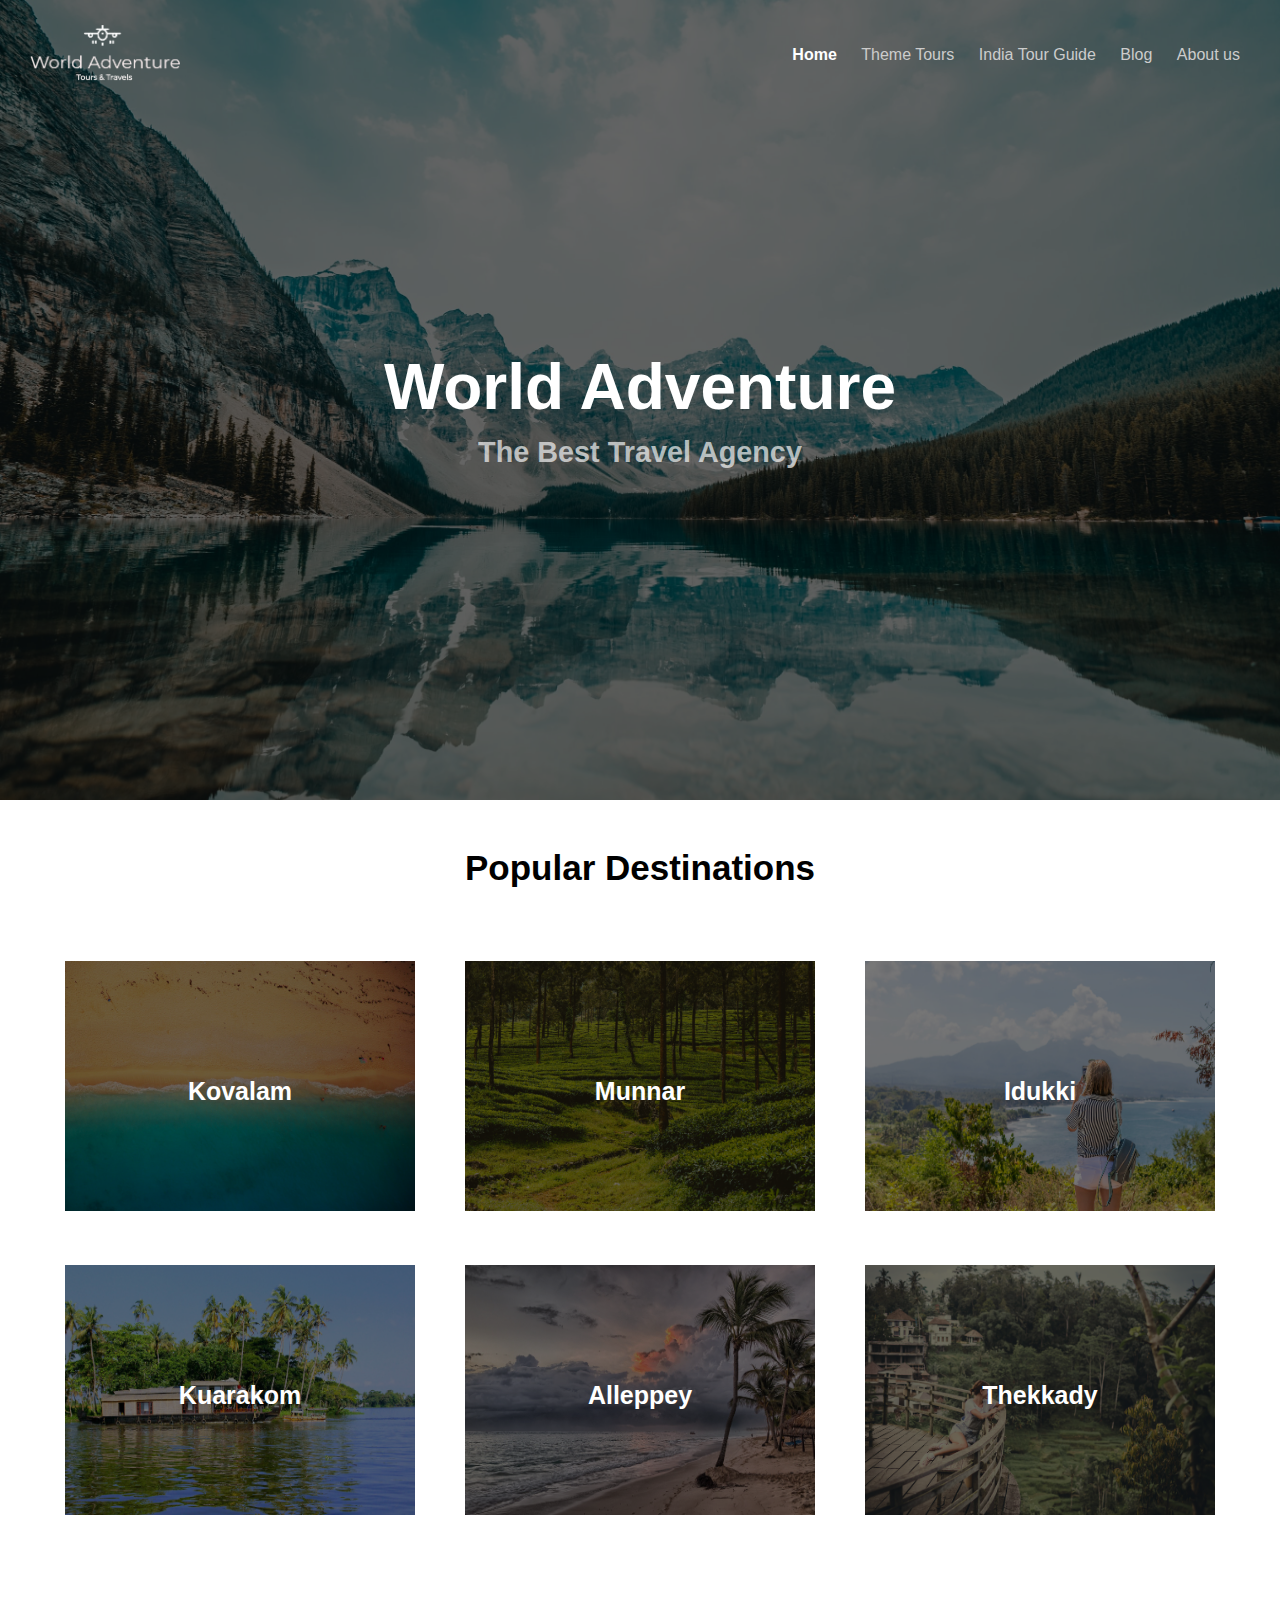
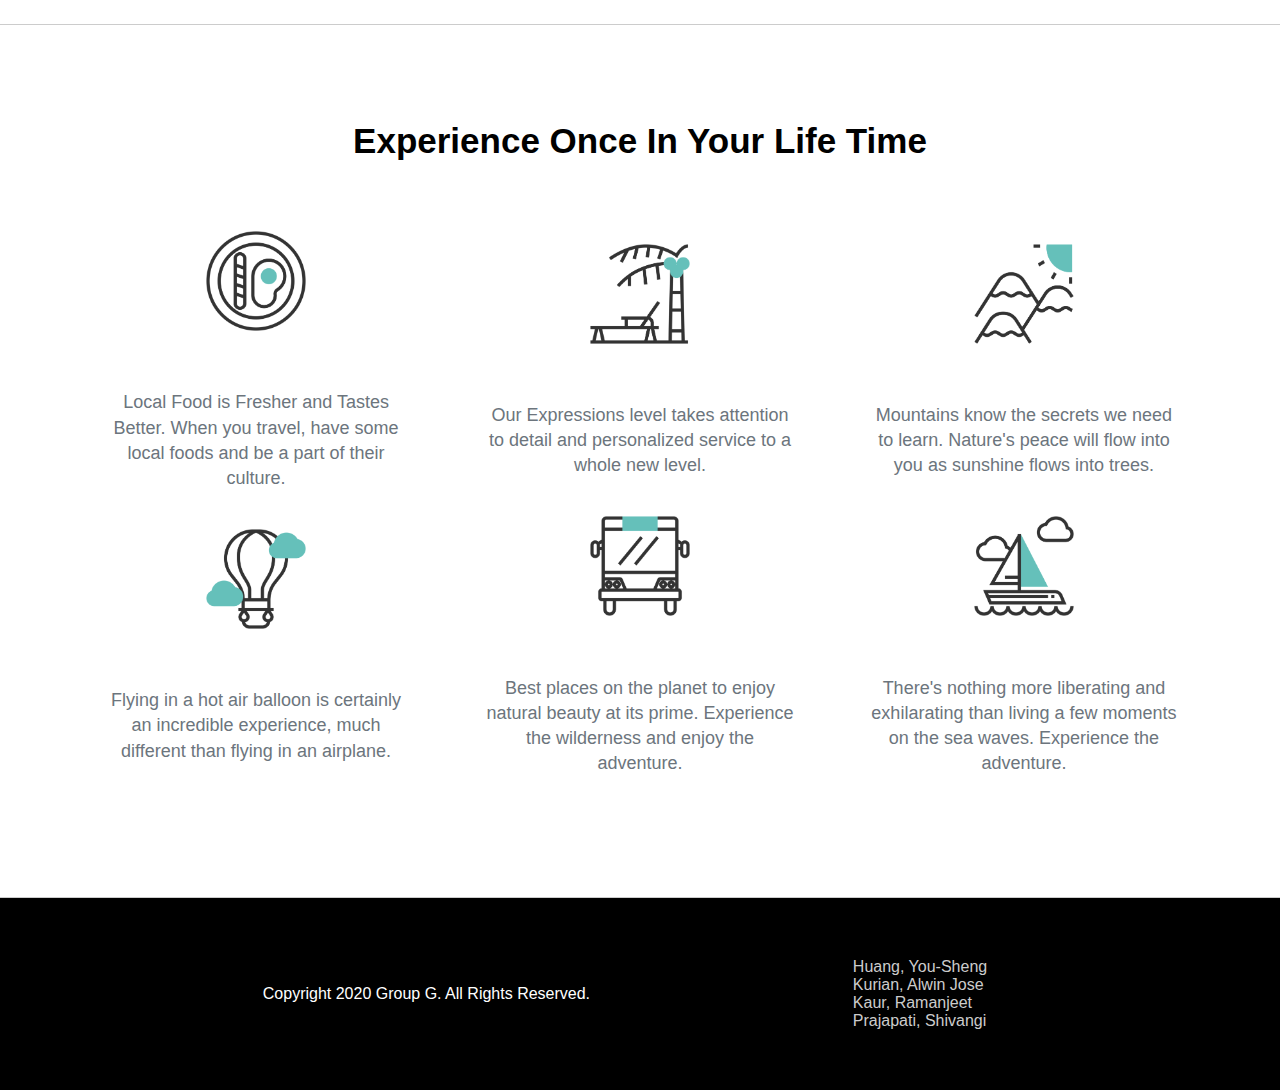
<file: index.html>
<!DOCTYPE html>
<html>

<head>
	<meta charset="utf-8">
	<title>World Adventure</title>
	<meta name="viewport" content="width=device-width, initial-scale=1">
	<link rel="stylesheet" href="css/style.css">
	<link rel="stylesheet" href="css/package.css">
</head>

<body>
	<div class="hero index-hero">
		<div class="hero-bg"></div>
		<header class="index-header">
			<h1 id="logo"><a href="index.html"><img src="images/World Adventure.png"></a></h1>
			<nav>
				<ul>
					<li class="active">
						<a href="index.html">Home</a>
					</li>
					<li>
						<a href="#">Theme Tours</a>
						<ul class="dropdown">
							<li><a href="GroupTours.html">Group Tours</a></li>
							<li><a href="Luxury_and_Honeymoon.html">Luxury / Honeymoon Tours</a></li>
						</ul>
					</li>
					<li>
						<a href="package.html">India Tour Guide</a>
					</li>
					<li>
						<a href="blog.html">Blog</a>
					</li>
					<li>
						<a href="Aboutus.html">About us</a>
					</li>
				</ul>
			</nav>
		</header>
		<div class="hero-fg">
			<div>
				<h1>World Adventure</h1>
				<h2>The Best Travel Agency</h2>
			</div>
		</div>
	</div>

	<main>
		<div class="img-gallery">
			<h2>Popular Destinations</h2>
			<div class="flex-container">
				<div class="gallery-item">
					<img src="images/kovalam.jpg" alt="Kovalam">
					<div class="place-img-container">
						<a href="https://en.wikipedia.org/wiki/Kovalam" target="blank">
							<div class="place-name-container">
								<h3>Kovalam</h3>
							</div>
						</a>
					</div>
				</div>
				<div class="gallery-item">
					<img src="images/munnar-1.jpg" alt="Munnar">
					<div class="place-img-container">
						<a href="https://en.wikipedia.org/wiki/Munnar" target="blank">
							<div class="place-name-container">
								<h3>Munnar</h3>
							</div>
						</a>
					</div>
				</div>
				<div class="gallery-item">
					<img src="images/idukki.jpg" alt="Idukki">
					<div class="place-img-container">
						<a href="https://en.wikipedia.org/wiki/Idukki" target="blank">
							<div class="place-name-container">
								<h3>Idukki</h3>
							</div>
						</a>
					</div>
				</div>
				<div class="gallery-item">
					<img src="images/kumarakom.jpg" alt="Kumarakom">
					<div class="place-img-container">
						<a href="https://en.wikipedia.org/wiki/Kumarakom" target="blank">
							<div class="place-name-container">
								<h3>Kuarakom</h3>
							</div>
						</a>
					</div>
				</div>
				<div class="gallery-item">
					<img src="images/alleppey-1.jpg" alt="Alleppy">
					<div class="place-img-container">
						<a href="https://en.wikipedia.org/wiki/Alleppy" target="blank">
							<div class="place-name-container">
								<h3>Alleppey</h3>
							</div>
						</a>
					</div>
				</div>
				<div class="gallery-item">
					<img src="images/thekkady.jpg" alt="Thekkady">
					<div class="place-img-container">
						<a href="https://en.wikipedia.org/wiki/Thekkady" target="blank">
							<div class="place-name-container">
								<h3>Thekkady</h3>
							</div>
						</a>
					</div>
				</div>
			</div>
		</div>

		<div class="icon-container">
			<h2>Experience Once In Your Life Time</h2>
			<div id="icon-wrapper" class="flex-container">
				<div class="icon-img">
					<img src="images/001-breakfast.png" width="100px" height="100px" alt="breakfast icon">
					<h3>Good Foods</h3>
					<p>Local Food is Fresher and Tastes Better. When you travel, have some local foods and be a part of their
						culture.</p>
				</div>
				<div class="icon-img">
					<img src="images/004-beach.png" width="100px" height="100px" alt="Beach Resort icon">
					<h3>Beach Resort</h3>
					<p>Our Expressions level takes attention to detail and personalized service to a whole new level.</p>
				</div>
				<div class="icon-img">
					<img src="images/005-mountains.png" width="100px" height="100px" alt="Mountains icon">
					<h3>Mountain Climbing</h3>
					<p>Mountains know the secrets we need to learn. Nature's peace will flow into you as sunshine flows into
						trees.</p>
				</div>
				<div class="icon-img">
					<img src="images/006-hot-air-balloon.png" width="100px" height="100px" alt="Hot Air Balloon icon">
					<h3>Hot Air Balloon</h3>
					<p>Flying in a hot air balloon is certainly an incredible experience, much different than flying in an
						airplane.</p>
				</div>
				<div class="icon-img">
					<img src="images/007-bus.png" width="100px" height="100px" alt="Bus icon">
					<h3>Bus Travel Through Forest</h3>
					<p>Best places on the planet to enjoy natural beauty at its prime. Experience the wilderness and enjoy the
						adventure.</p>
				</div>
				<div class="icon-img">
					<img src="images/008-sailboat.png" width="100px" height="100px" alt="Sail Boat icon">
					<h3>Sail Boat</h3>
					<p>There's nothing more liberating and exhilarating than living a few moments on the sea waves. Experience the
						adventure. </p>
				</div>
			</div>
		</div>
	</main>

	<footer>
		<div class="container">
			<div class="footer-container">
				<div class="copyright">
					Copyright 2020 Group G. All Rights Reserved.
				</div>
				<div class="members">
					<a href="mailto:Yhuang4881@conestogac.on.ca">Huang, You-Sheng</a>
					<a href="mailto:Akurian5509@conestogac.on.ca">Kurian, Alwin Jose</a>
					<a href="mailto:Rkaur6080@conestogac.on.ca">Kaur, Ramanjeet</a>
					<a href="mailto:Sprajapati7358@conestogac.on.ca">Prajapati, Shivangi</a>
				</div>
			</div>
		</div>
	</footer>
</body>

</html>
</file>
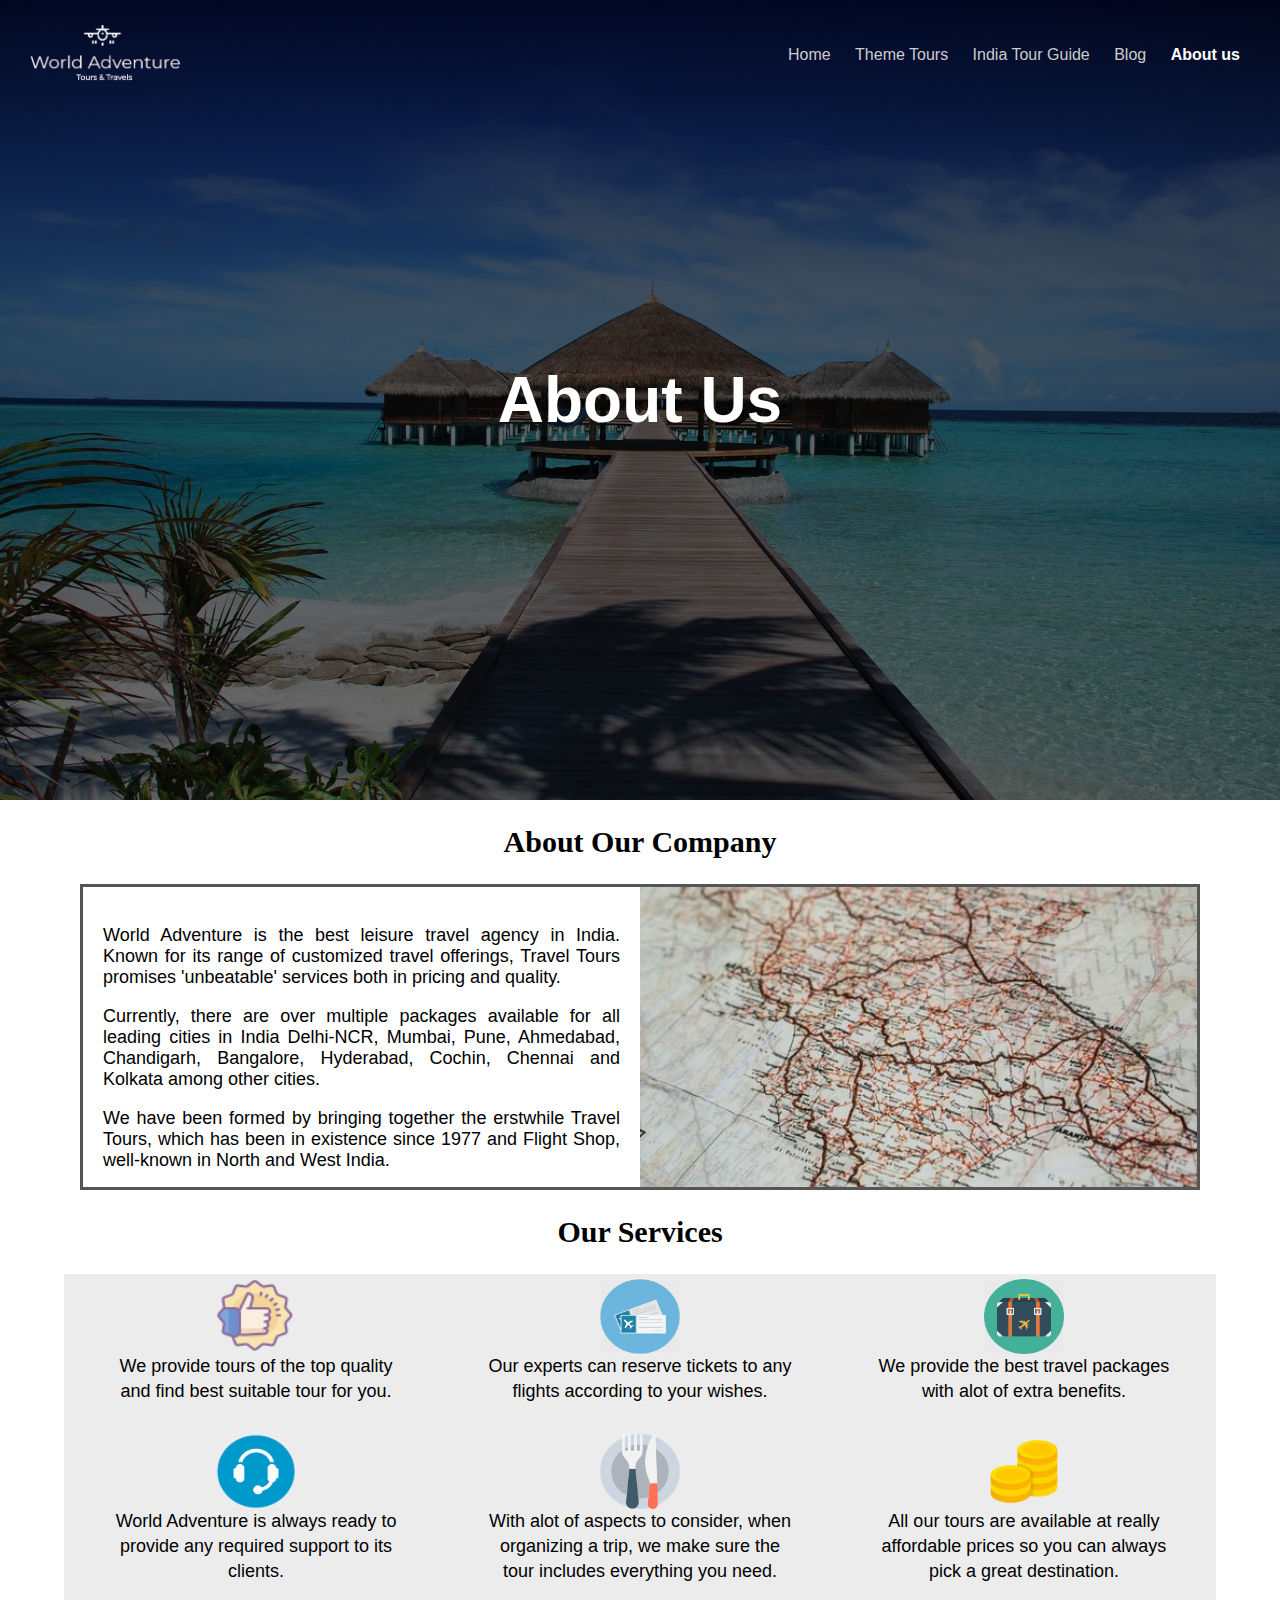
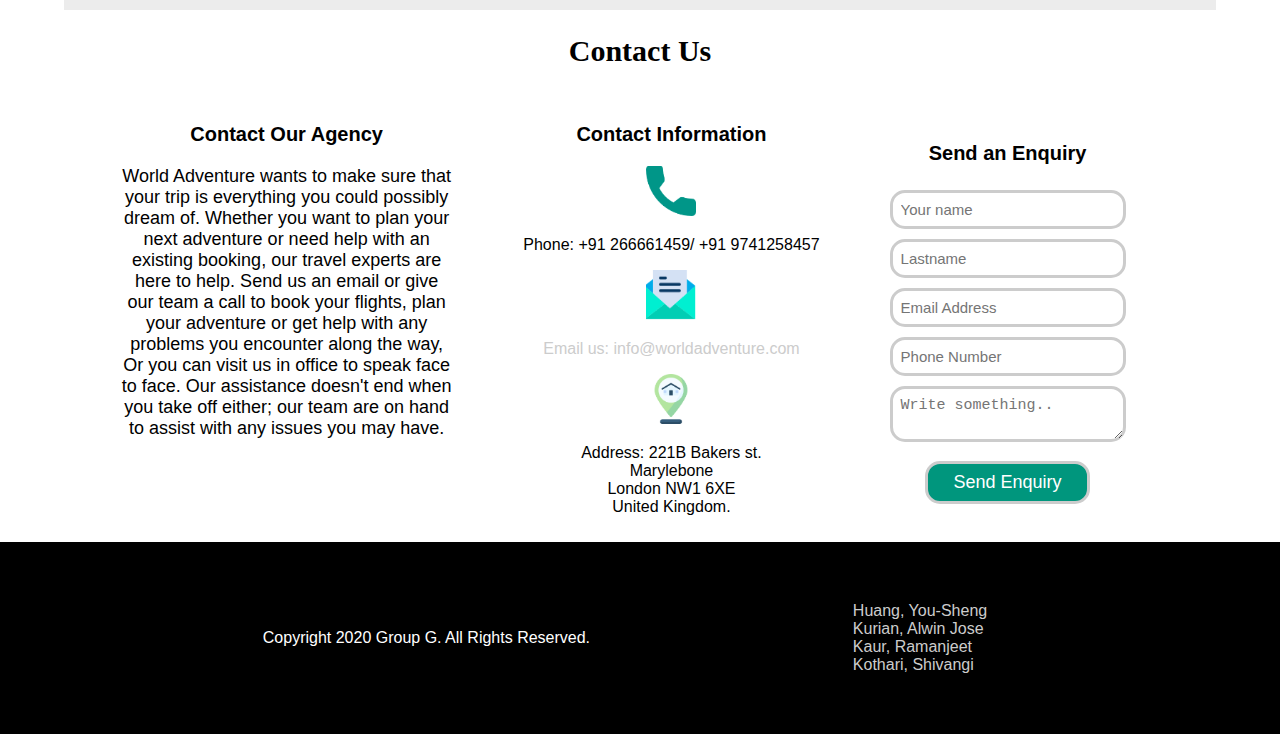
<file: Aboutus.html>
<!DOCTYPE html>
<html>

<head>
	<meta charset="utf-8">
	<title>World Adventure</title>
	<meta name="viewport" content="width=device-width, initial-scale=1.0">
	<link rel="stylesheet" href="css/style.css">
    <link rel="stylesheet" href="css/aboutus.css">
    <link rel="stylesheet" href="css/package.css">
</head>

<body>
    <div class="hero about-hero">
        <div class="hero-bg"></div>
        <header class="index-header">
            <h1 id="logo"><a href="index.html"><img src="images/World Adventure.png"></a></h1>
			<nav>
				<ul>
					<li>
						<a href="index.html">Home</a>
					</li>
					<li>
						<a href="#">Theme Tours</a>
						<ul class="dropdown">
							<li><a href="GroupTours.html">Group Tours</a></li>
							<li><a href="Luxury_and_Honeymoon.html">Luxury / Honeymoon Tours</a></li>
						</ul>
					</li>
					<li>
						<a href="package.html">India Tour Guide</a>
					</li>
					<li>
						<a href="blog.html">Blog</a>
					</li>
					<li class="active">
						<a href="aboutus.html">About us</a>
					</li>
				</ul>
			</nav>
		</header>
		<div class="hero-fg">
			<h1>About Us</h1>
		</div>
    </div>
    
	<main>
            <div class="wrapper">
                <h2>About Our Company</h2>
                <div class="container-about">
                    <div class="col left">
                        <p> World Adventure is the best leisure travel agency in India. Known for its range of customized travel offerings, Travel Tours promises 'unbeatable' services both in pricing and quality.</p>

                       <p>Currently, there are over multiple packages available for all leading cities in India Delhi-NCR, Mumbai, Pune, Ahmedabad, Chandigarh, Bangalore, Hyderabad, Cochin, Chennai and Kolkata among other cities.</p>

                        <p>We have been formed by bringing together the erstwhile Travel Tours, which has been in existence since 1977 and Flight Shop, well-known in North and West India.</p>
                    </div>
                    <div class="col right">
                    </div>
            </div>

                
            <div class="service-container">        
                <h2>Our Services</h2>
            <div id="service-wrapper" class="container-flex">
                <div class="service-img">
               <img id="image" src="images/services.png" alt="Tour Packages">
                <p>We provide tours of the top quality and find best suitable tour for you.</p>
            </div>

                <div class="service-img">
                <img id="image" src="images/ticket.jpg" alt="Flight Bookings">    
                <p>Our experts can reserve tickets to any flights according to your wishes.</p>
            </div>

            <div class="service-img">
                <img id="image" src="images/tour.png" alt="Tour Packages">
                <p>We provide the best travel packages with alot of extra benefits.</p>
            </div>

            <div class="service-img">
                <img id="image" src="images/headphones.png" alt="Customer Support">
                <p>World Adventure is always ready to provide any required support to its clients.</p>
            </div>

 	       <div class="service-img">
                <img id="image" src="images/food.png" alt="Tour Packages"> 
                 <p>With alot of aspects to consider, when organizing a trip, we make sure the tour includes everything you need.</p>
           </div>

            <div class="service-img">
                 <img id="image" src="images/money.png" alt="Tour Packages">
                 <p>All our tours are available at really affordable prices so you can always pick a great destination.</p>
            </div>
      </div>

 </div>
               <h2>Contact Us</h2> 
            <div class="container-contact">
                
                <div id="ouragency" class="column first">
                    <h3>Contact Our Agency</h3>
                    <p>World Adventure wants to make sure that your trip is everything you could possibly dream of. Whether you want to plan your next adventure or need help with an existing booking, our travel experts are here to help. Send us an email or give our team a call to book your flights, plan your adventure or get help with any problems you encounter along the way, Or you can visit us in office to speak face to face. Our assistance doesn't end when you take off either; our team are on hand to assist with any issues you may have.</p>
                </div>

                <div id="contact-info" class="column middle">
                    <h3> <span class="color">Contact Information</span></h3>
                    <div class="phone">
                        <div class="phone icon">
                            <img src="images/phone.png" alt="phoneicon">
                        </div>
                        <div class="phone info">
                            <p>Phone: +91 266661459/ +91 9741258457 </p>
                        </div>
                    </div>

                    <div class="email">
                        <div class="email icon">
                            <img src="images/mail.png" alt="emailicon">
                        </div>
                        <div class="email info">
                            <p><a href="mailto:info@worldadventure.com">Email us: info@worldadventure.com</a></p>
                        </div>
                    </div>

                    <div class="address">
                        <div class="address icon">
                            <img src="images/address.png" alt="addressicon">
                        </div>
                        <div class="address info">
                            <p>Address: 221B Bakers st.<br>
                                        Marylebone<br>
                                        London NW1 6XE <br>
                                        United Kingdom.
                            </p>
                        </div>
                    </div>
                </div>

                <div id="contact-form" class="column half">
                    <h3>Send an Enquiry</h3>
                    <form>
                            <input type="text" id="fname" name="firstname" placeholder="Your name"><br>
                            <input type="text" id="lname" name="lastname" placeholder="Lastname"><br>
                            <input type="email" id="email" name="email" placeholder="Email Address"><br>
                            <input type="phone" id="phone" name="phone" placeholder="Phone Number"><br>
                            <textarea id="subject" name="subject" placeholder="Write something.." cols="22" rows="2"></textarea><br>
                            <input id="submit" type="submit" value="Send Enquiry">
                    </form>
                </div>
                </div>
        </div>
    </main>

    <footer>
		<div class="container">
			<div class="footer-container">
				<div class="copyright">
					Copyright 2020 Group G. All Rights Reserved.
				</div>
				<div class="members">
					<a href="mailto:Yhuang4881@conestogac.on.ca">Huang, You-Sheng</a>
					<a href="mailto:Akurian5509@conestogac.on.ca">Kurian, Alwin Jose</a>
					<a href="mailto:Rkaur6080@conestogac.on.ca">Kaur, Ramanjeet</a>
					<a href="mailto:Skothari1384@conestogac.on.ca">Kothari, Shivangi</a>
				</div>
			</div>
		</div>
	</footer>

</body>

</html>
</file>
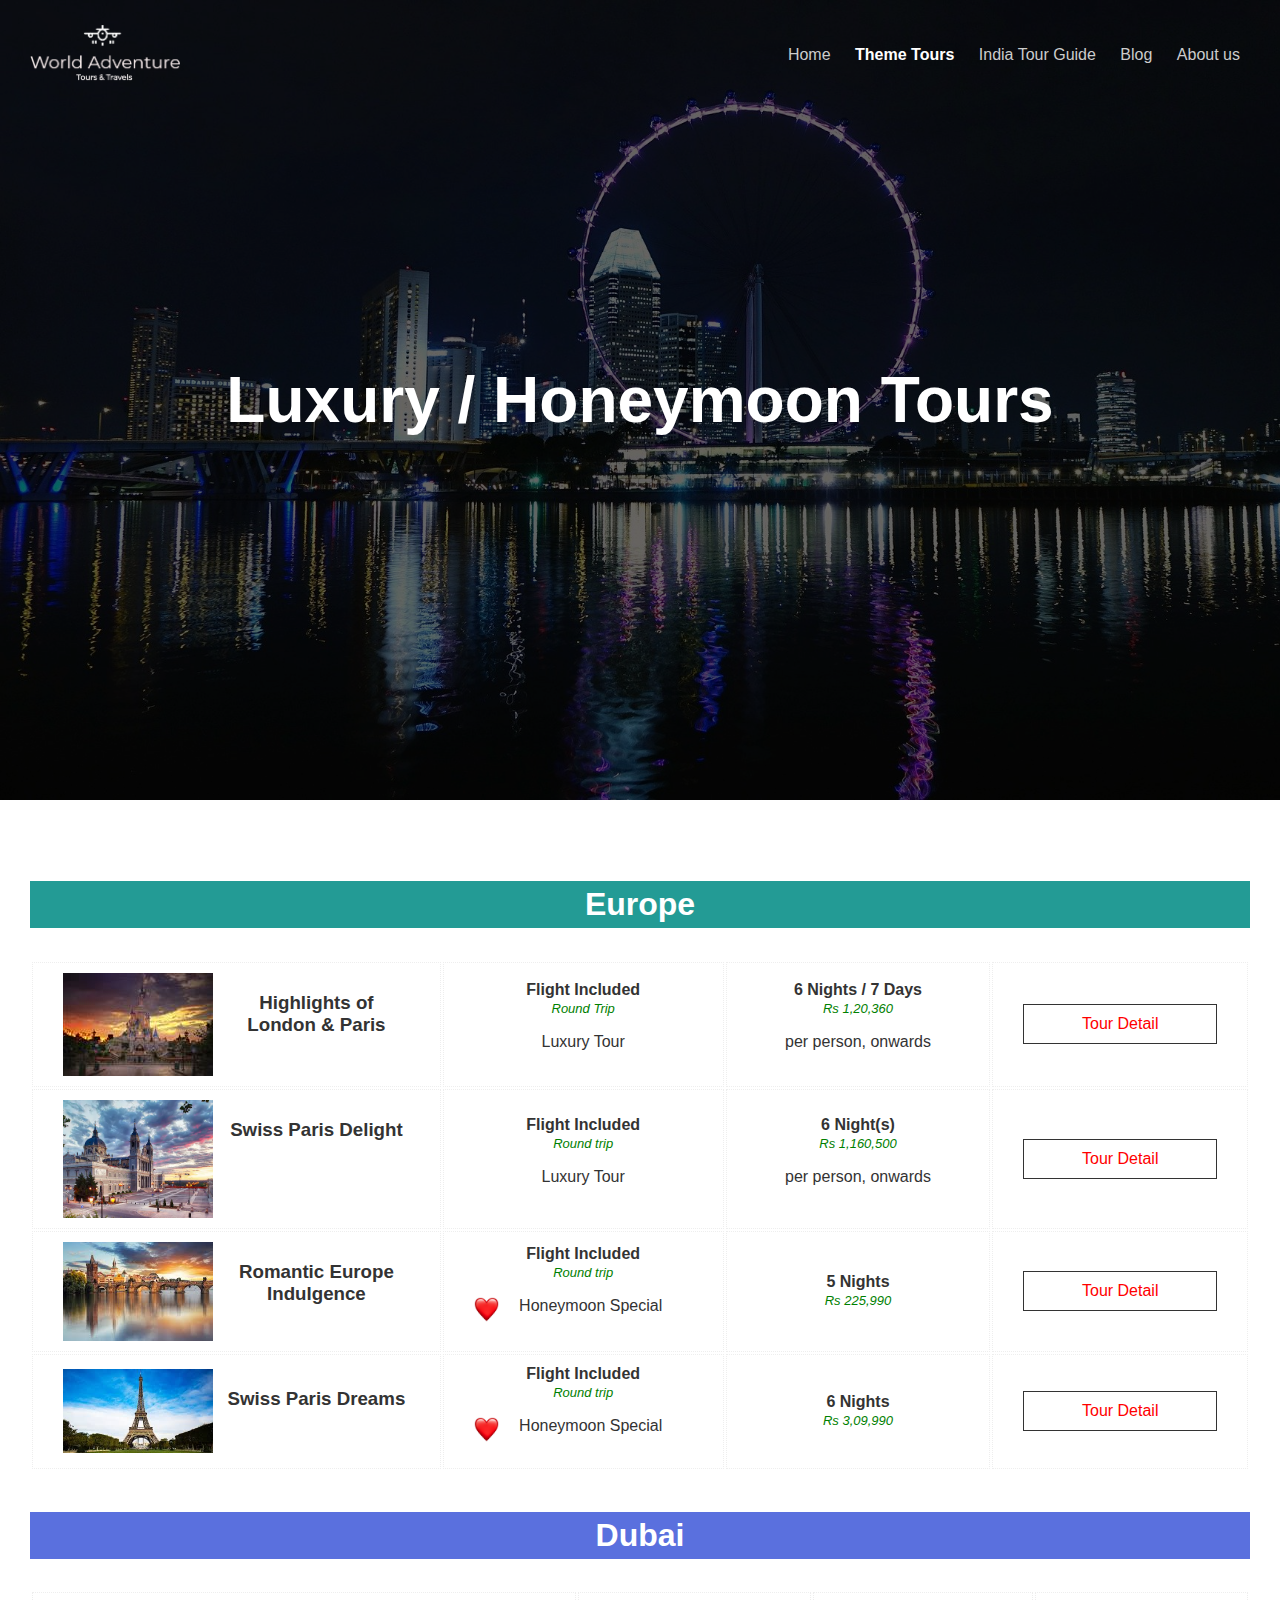
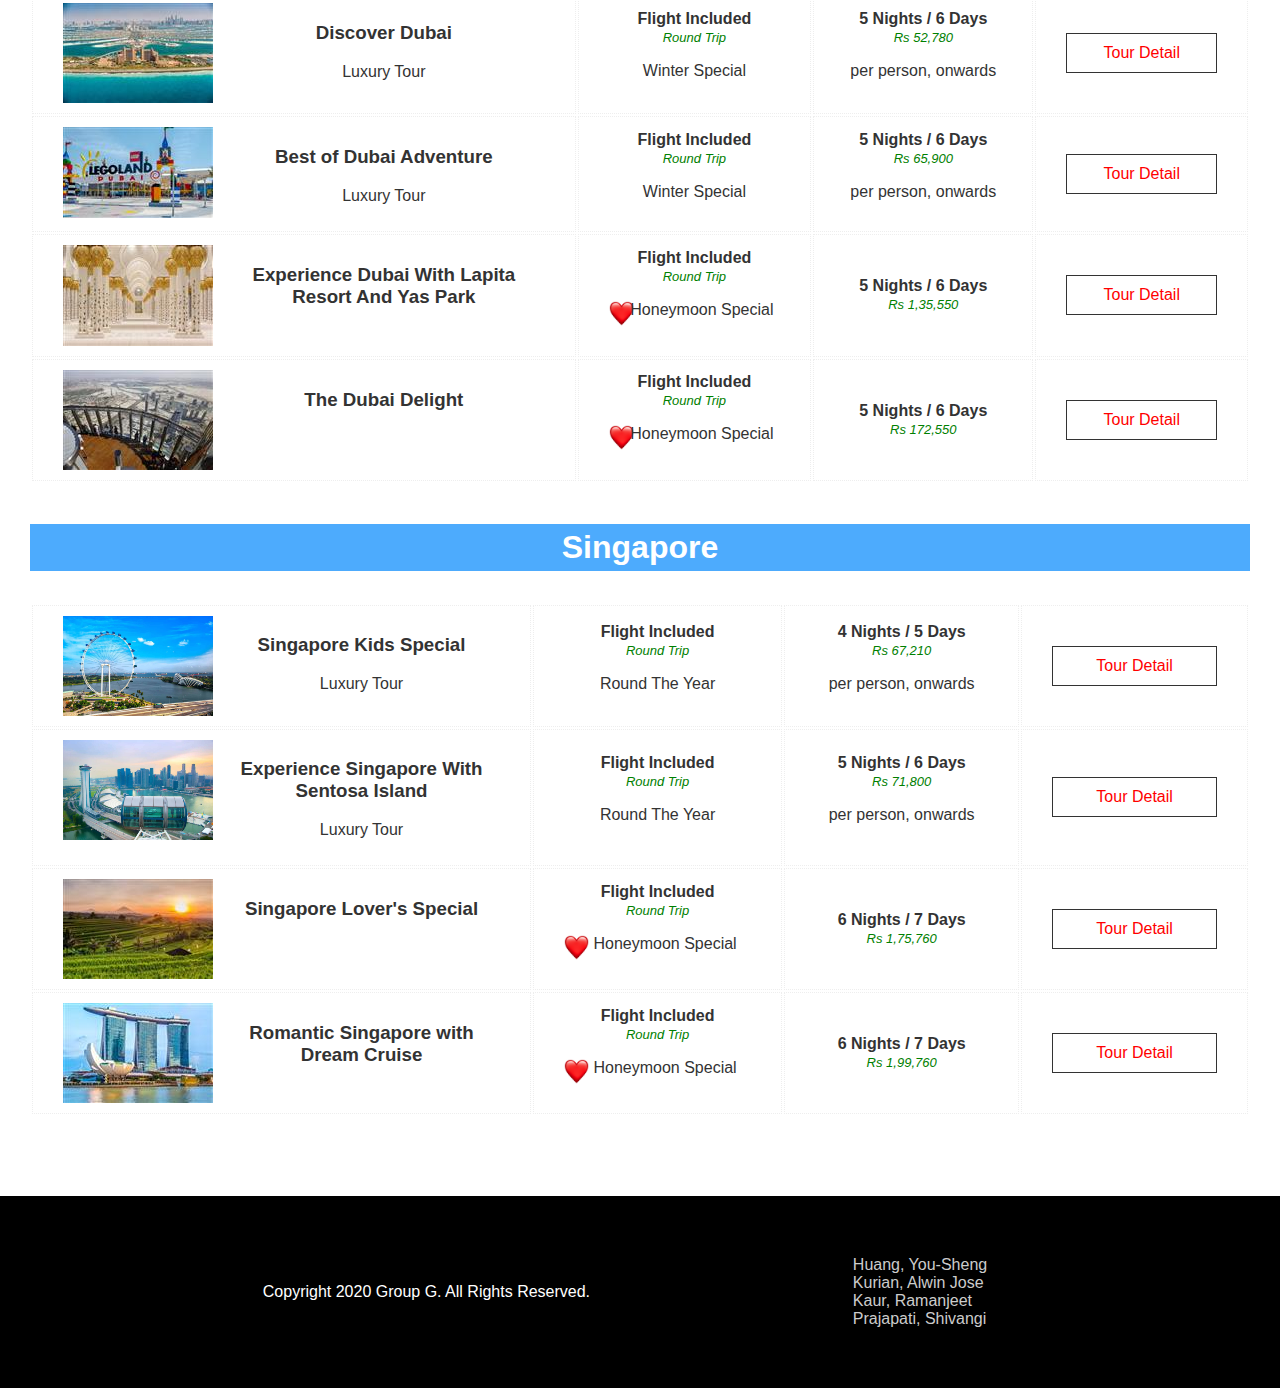
<file: Luxury_and_Honeymoon.html>
﻿<!DOCTYPE html>
<html>

<head>
	<meta charset="utf-8">
	<title>World Adventure</title>
	<meta name="viewport" content="width=device-width, initial-scale=1">
	<link rel="stylesheet" href="css/style.css">
</head>

<body>
	<div class="hero">
		<div class="hero-bg2"></div>
		<header>
			<h1 id="logo"><a href="index.html"><img src="images/World Adventure.png"></a></h1>
			<nav>
				<ul>
					<li>
						<a href="index.html">Home</a>
					</li>
					<li class="active">
						<a href="#">Theme Tours</a>
						<ul class="dropdown">
							<li><a href="GroupTours.html">Group Tours</a></li>
							<li><a href="Luxury_and_Honeymoon.html">Luxury / Honeymoon Tours</a></li>
						</ul>
					</li>
					<li>
						<a href="package.html">India Tour Guide</a>
					</li>
					<li>
						<a href="blog.html">Blog</a>
					</li>
					<li>
						<a href="Aboutus.html">About us</a>
					</li>
				</ul>
			</nav>
		</header>
		<div class="hero-fg">
			<h1>Luxury / Honeymoon Tours</h1>
		</div>
	</div>

	<main>
		<div class="container">			
			<!---------Europe Tour--------->
			<h1 class="section-title" id="heading1">Europe</h1>
			<table>
			<tr>
			 <td><img src="images/Disneyland 4.jpg"><h3>Highlights of London & Paris</h3></td>
			 <td>
			     <b>Flight Included</b><br>
                <em>Round Trip</em><br>
                 <p>Luxury Tour</p>
			 </td>
			 <td>
			     <b>6 Nights / 7 Days</b><br>
                <em> Rs 1,20,360</em><br>
                 <p>per person, onwards</p>
			 </td>
			 <td>
			     <a href="#">Tour Detail</a>
			 </td>
			</tr>
			<tr>
			 <td><img src="images/center-of-Madrid.jpg"><h3>Swiss Paris Delight </h3></td>
			 <td>
			     <b>Flight Included</b><br>
                <em> Round trip</em><br>
                 <p>Luxury Tour</p>
			 </td>
			 <td>
			     <b>6 Night(s)</b><br>
                <em> Rs 1,160,500</em><br>
                 <p>per person, onwards</p>
			 </td>
			 <td>
			     <a href="#">Tour Detail</a>
			 </td>
			</tr>
			<tr>
			 <td><img src="images/Prague_Best_Time.jpg"><h3>Romantic Europe Indulgence</h3></td>
			 <td>
			     <b>Flight Included</b><br>
                <em> Round trip</em><br>
                 <p id="heart">Honeymoon Special</p>
			 </td>
			 <td>
			     <b>5 Nights </b><br>
                <em> Rs 225,990</em><br>
			 </td>
			 <td>
			     <a href="#">Tour Detail</a>
			 </td>
			</tr>
			<tr>
			 <td><img src="images/tower.jpg"><h3>Swiss Paris Dreams</h3></td>
			 <td>
			     <b>Flight Included</b><br>
                <em> Round trip</em><br>
                 <p id="heart">Honeymoon Special</p>
			 </td>
			 <td>
			     <b>6 Nights </b><br>
                <em> Rs 3,09,990</em><br>
			 </td>
			 <td>
			     <a href="#">Tour Detail</a>
			 </td>
			</tr>


			</table>
			<!----------Dubai Tour---------->
			<h1 class="section-title" id="heading2">Dubai</h1>
			<table>
			<tr>
			 <td><img src="images/dubailux.jpg"><h3>Discover Dubai</h3><p>Luxury Tour</p></td>
			 <td>
			     <b>Flight Included</b><br>
                <em> Round Trip</em><br>
                 <p>Winter Special</p>
			 </td>
			 <td>
			     <b>5 Nights / 6 Days</b><br>
                <em> Rs 52,780</em><br>
                 <p>per person, onwards</p>
			 </td>
			 <td>
			     <a href="#">Tour Detail</a>
			 </td>
			</tr>
			<tr>
			 <td><img src="images/dubailux1.jpg"><h3>Best of Dubai Adventure </h3><p>Luxury Tour</p></td>
			 <td>
			     <b>Flight Included</b><br>
                <em> Round Trip</em><br>
                 <p>Winter Special</p>
			 </td>
			 <td>
			     <b>5 Nights / 6 Days</b><br>
                <em> Rs 65,900</em><br>
                 <p>per person, onwards</p>
			 </td>
			 <td>
			     <a href="#">Tour Detail</a>
			 </td>
			</tr>
			<tr>
			 <td><img src="images/duabih.jpg"><h3>Experience Dubai With Lapita Resort And Yas Park </h3></td>
			 <td>
			     <b>Flight Included</b><br>
                <em> Round Trip</em><br>
				 <p id="heart">Honeymoon Special</p>
             
			 </td>
			 <td>
			     <b>5 Nights / 6 Days</b><br>
                <em> Rs 1,35,550</em><br>
                     
			 </td>
			 <td>
			     <a href="#">Tour Detail</a>
			 </td>
			</tr>
			<tr>
			 <td><img src="images/duabih1.jpg"><h3>The Dubai Delight </h3></td>
			 <td>
			     <b>Flight Included</b><br>
                <em> Round Trip</em><br>
                 <p id="heart">Honeymoon Special</p>
			 </td>
			 <td>
			     <b>5 Nights / 6 Days</b><br>
                <em> Rs 172,550</em><br>
                  
			 </td>
			 <td>
			     <a href="#">Tour Detail</a>
			 </td>
			</tr>
			</table>
			<!---------Singapore Tour--------->
			<h1 class="section-title" id="heading3">Singapore</h1>
			<table>
			<tr>
			 <td><img src="images/Singapore-Flyer.jpg"><h3>Singapore Kids Special </h3><p>Luxury Tour</p></td>
			 <td>
			     <b>Flight Included</b><br>
                <em> Round Trip</em><br>
                 <p>Round The Year</p>
			 </td>
			 <td>
			     <b>4 Nights / 5 Days</b><br>
                <em> Rs 67,210</em><br>
                 <p>per person, onwards</p>
			 </td>
			 <td>
			     <a href="#">Tour Detail</a>
			 </td>
			</tr>
			<tr>
			 <td><img src="images/Singapore-Flyer-2.jpg"><h3>Experience Singapore With Sentosa Island </h3><p>Luxury Tour</p></td>
			 <td>
			     <b>Flight Included</b><br>
                <em> Round Trip</em><br>
                 <p>Round The Year</p>
			 </td>
			 <td>
			     <b>5 Nights / 6 Days</b><br>
                <em> Rs 71,800</em><br>
                 <p>per person, onwards</p>
			 </td>
			 <td>
			     <a href="#">Tour Detail</a>
			 </td>
			</tr>
			<tr>
			 <td><img src="images/singaporeh.jpg"><h3>Singapore Lover's Special</h3></td>
			 <td>
			     <b>Flight Included</b><br>
                <em> Round Trip</em><br>
                 <p id="heart">Honeymoon Special</p>
			 </td>
			 <td>
			     <b>6 Nights / 7 Days</b><br>
                <em> Rs 1,75,760</em><br>                
			 </td>
			 <td>
			     <a href="#">Tour Detail</a>
			 </td>
			</tr>
			<tr>
			 <td><img src="images/singaporeh1.jpg"><h3> Romantic Singapore with Dream Cruise </h3></td>
			 <td>
			     <b>Flight Included</b><br>
                <em>Round Trip</em><br>
                 <p id="heart">Honeymoon Special</p>
			 </td>
			 <td>
			     <b>6 Nights / 7 Days</b><br>
                <em> Rs 1,99,760</em><br>                
			 </td>
			 <td>
			     <a href="#">Tour Detail</a>
			 </td>
			</tr>
			</table>
		</div>
	</main>

	<footer>
		<div class="container">
			<div class="footer-container">
				<div class="copyright">
					Copyright 2020 Group G. All Rights Reserved.
				</div>
				<div class="members">
					<a href="mailto:Yhuang4881@conestogac.on.ca">Huang, You-Sheng</a>
					<a href="mailto:Akurian5509@conestogac.on.ca">Kurian, Alwin Jose</a>
					<a href="mailto:Rkaur6080@conestogac.on.ca">Kaur, Ramanjeet</a>
					<a href="mailto:Sprajapati7358@conestogac.on.ca">Prajapati, Shivangi</a>
				</div>
			</div>
		</div>
	</footer>


	</div>
</body>

</html>
</file>
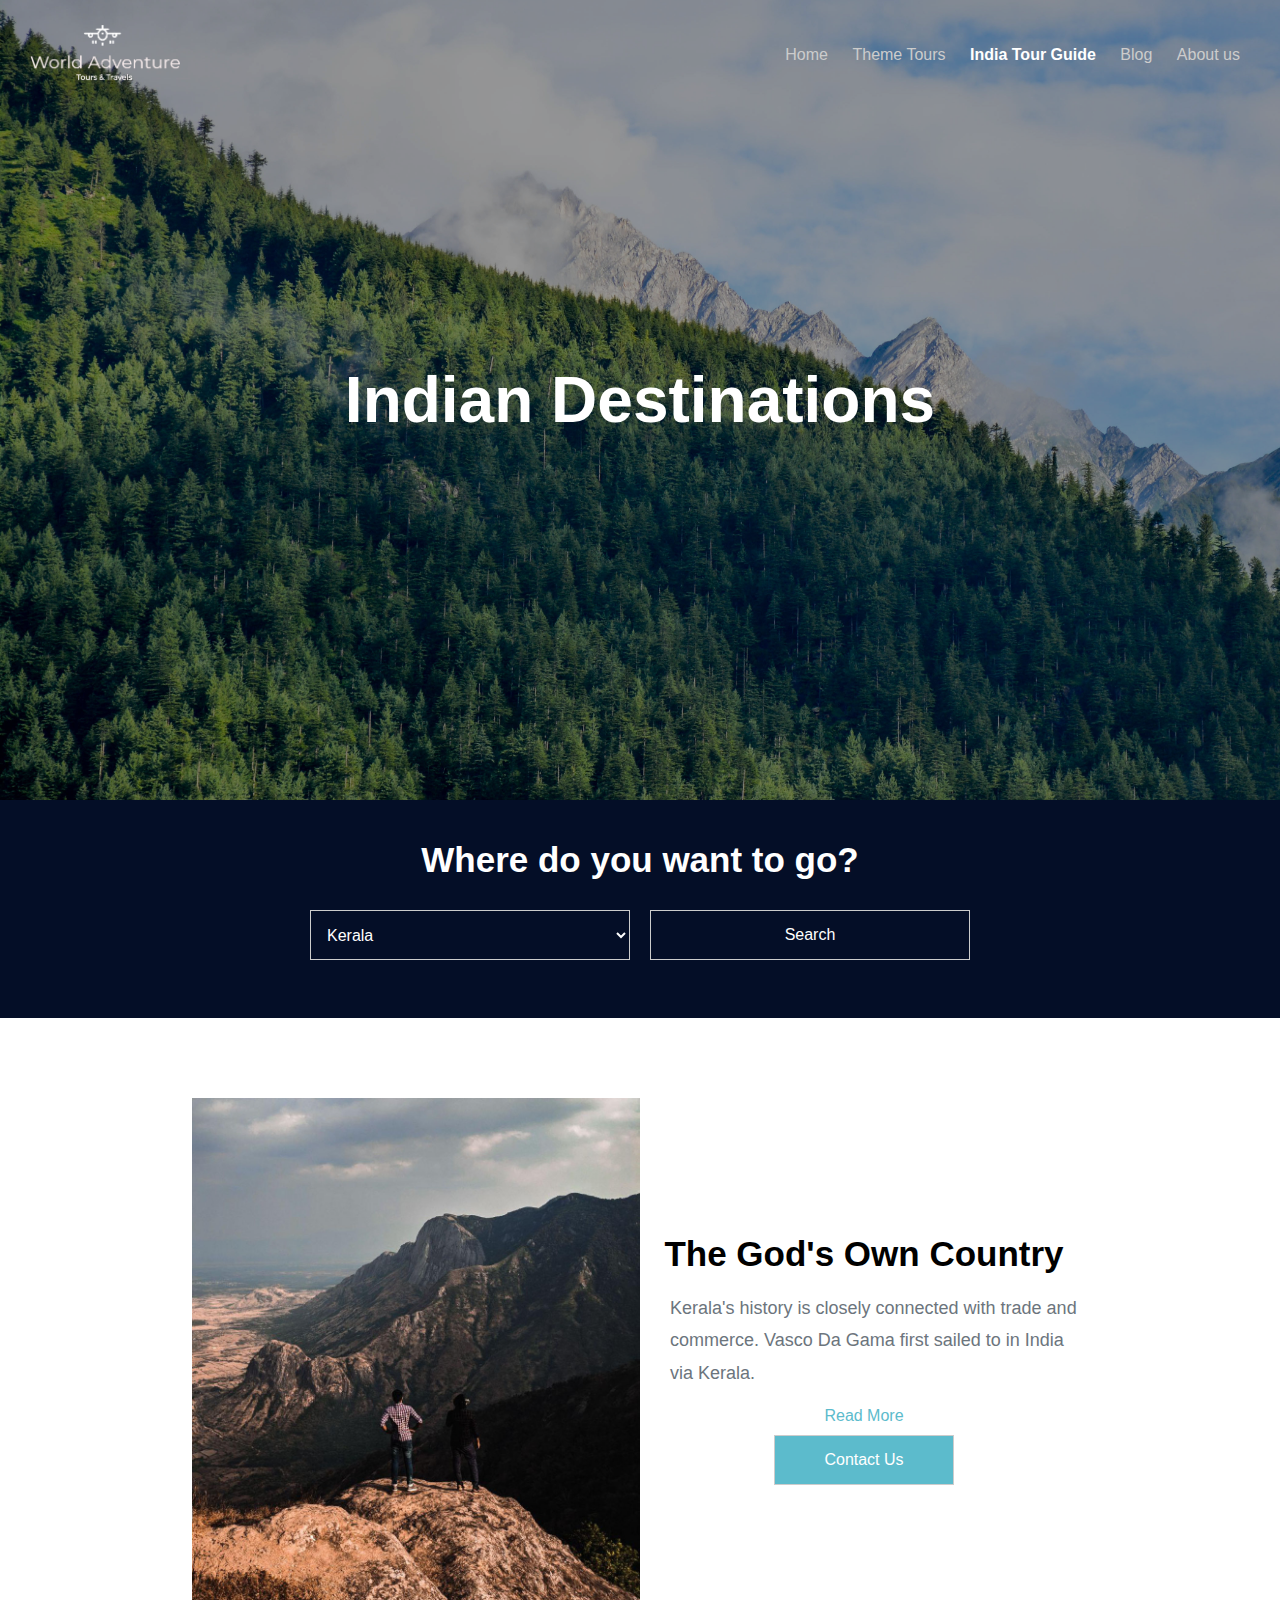
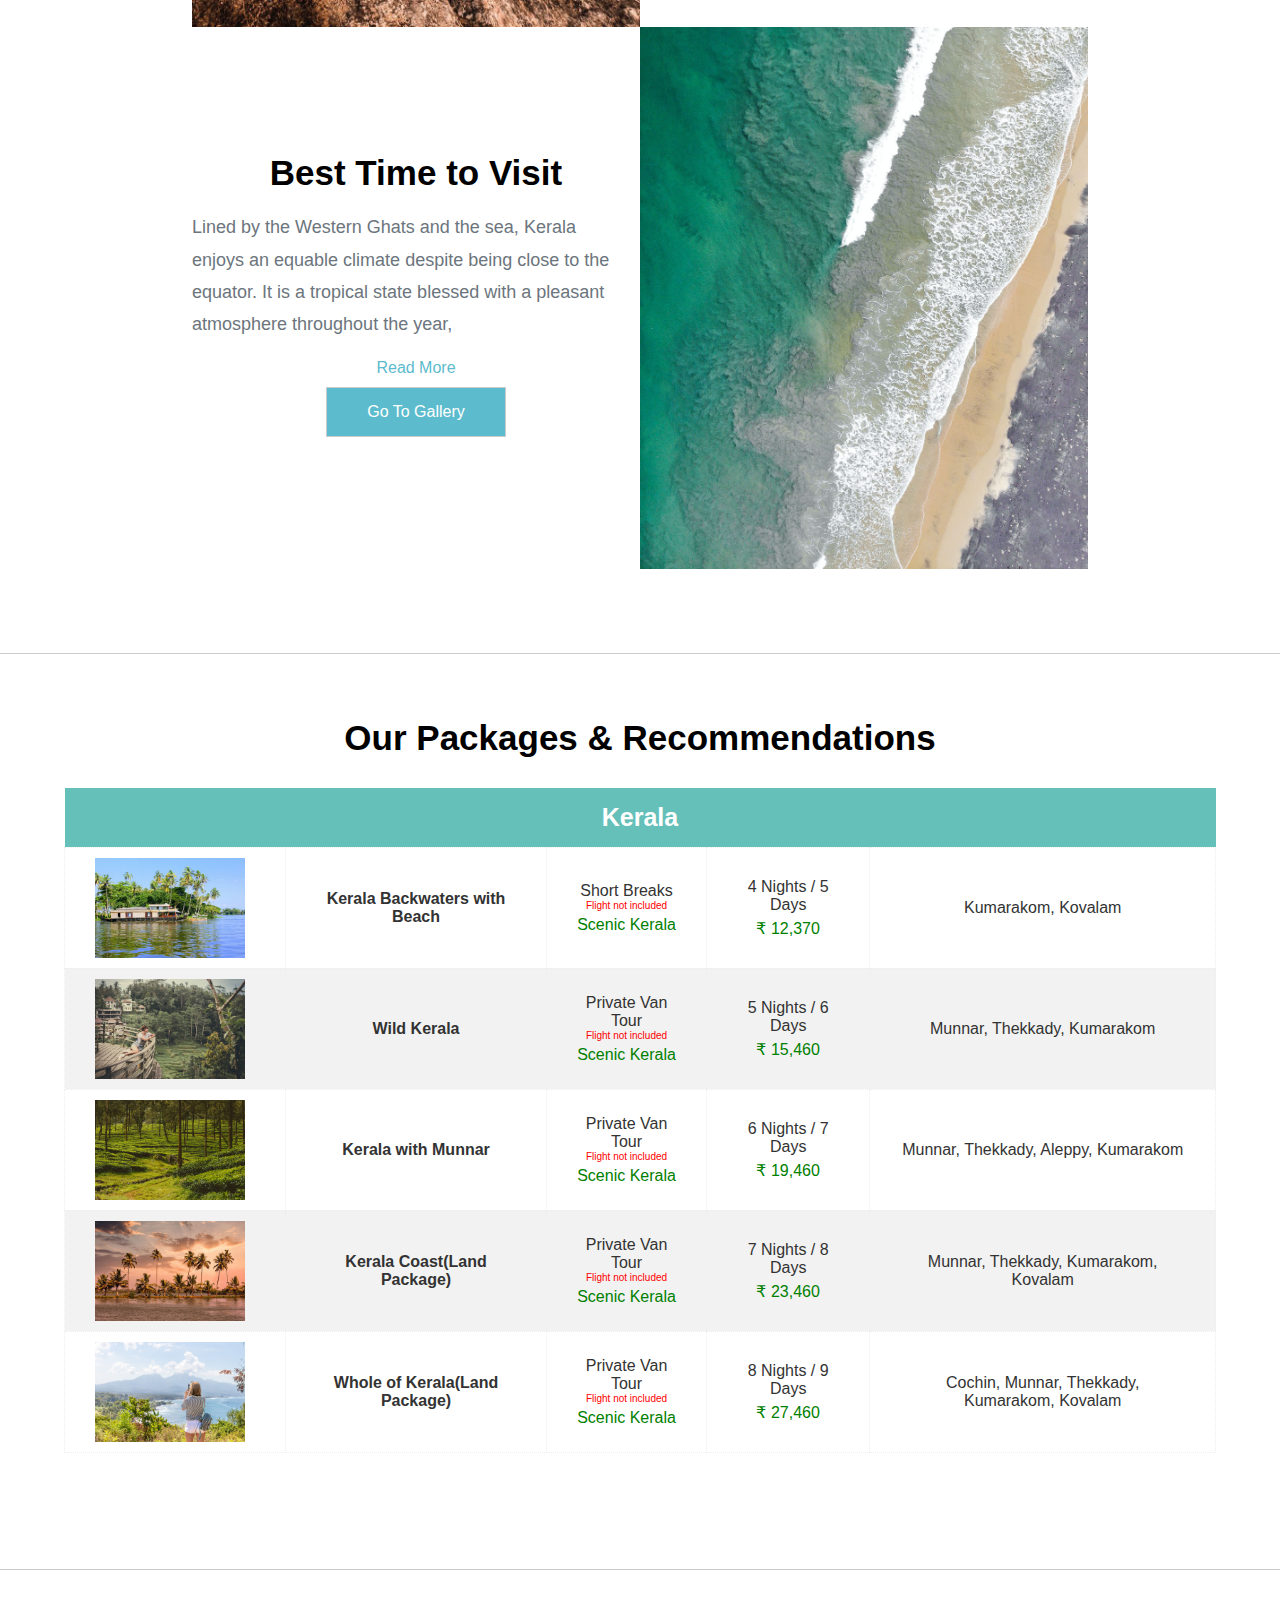
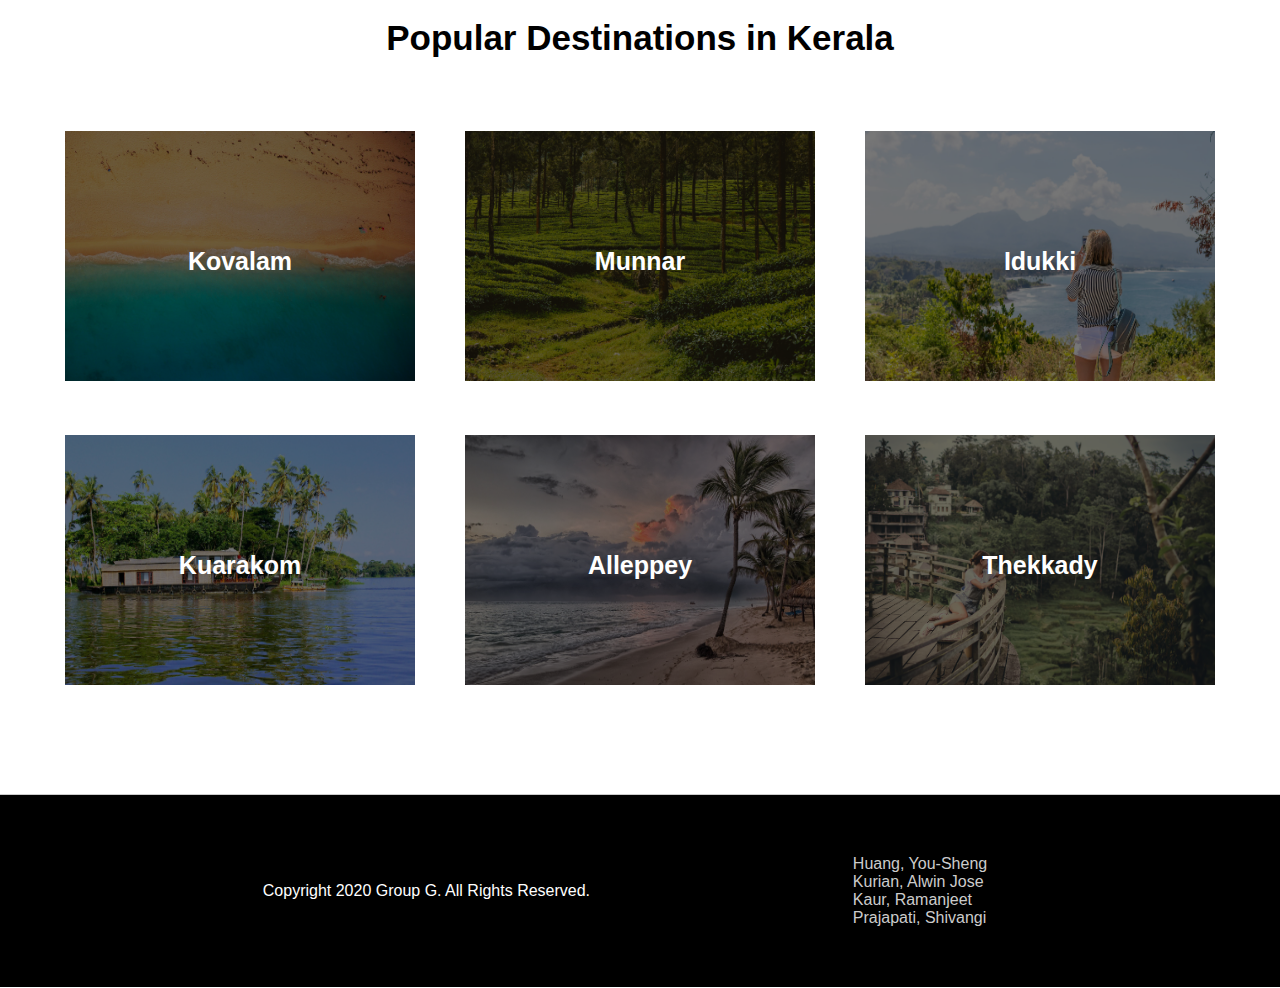
<file: package.html>
<!DOCTYPE html>
<html lang="en">
	<head>
		<title>World Adventure</title>
		<meta charset="utf-8">
		<meta name="viewport" content="width=device-width, initial-scale=1">
		<link rel="stylesheet" href="css/style.css">
		<link rel="stylesheet" href="css/package.css">
		<script src="https://code.jquery.com/jquery-3.5.1.min.js"></script>
		<script src="js/package.js"></script>
	</head>
	<body>
		<div class="hero index-hero">
			<div id="bg-img"></div>
			<header class="index-header">
				<h1 id="logo"><a href="index.html"><img src="images/World Adventure.png"></a></h1>
				<nav>
					<ul>
						<li>
							<a href="index.html">Home</a>
						</li>
						<li>
							<a href="#">Theme Tours</a>
							<ul class="dropdown">
								<li><a href="GroupTours.html">Group Tours</a></li>
								<li><a href="Luxury_and_Honeymoon.html">Luxury / Honeymoon Tours</a></li>
							</ul>
						</li>
						<li class="active">
							<a href="package.html">India Tour Guide</a>
						</li>
						<li>
							<a href="blog.html">Blog</a>
						</li>
						<li>
							<a href="Aboutus.html">About us</a>
						</li>
					</ul>
				</nav>
			</header>
			<div class="hero-fg">
				<h1>Indian Destinations</h1>
			</div>
		</div>	
		<main>
			
			<div id="where-to-container">
				<h2>Where do you want to go?</h2>
				<form>
					<div class="flex-container">
						<select id="state">
							<option value="kerala">Kerala</option>
							<option value="kashmir">Kashmir</option>
							<option value="goa">Goa</option>
							<option value="himachal">Himachal Pradesh</option>
						</select>
						<input type="button" value="Search" id="search">
					</div>
				</form>
			</div>
			
<!--			kerala starts here -->
			<div id="kerala-container">
				<div class="season-container">
					<div class="flex-container">
						<div class="img-container">
							<img src="images/chathurangapara-1.jpg" width="530px" height="560px" alt="Chathurangapara landscape">
						</div>
						<div class="note">
							<h2>The God's Own Country</h2>
							<p>Kerala's history is closely connected with trade and commerce. Vasco Da Gama first sailed to in India via Kerala. <span class="hide">Travellers and traders from across the world including the Arabs, Dutch, French and British came to buy spices, wood etc. It has diverse religious traditions and its own language is Malayalam. Kerala boasts of an advanced educational system and the highest literacy rate in the country.From the intricately carved temples to elegant dance forms and piping hot dosas, a trip to Kerala ticks all the criterion that make for a great vacation.</span> </p>
							
							<a href="#">Read More</a>
							<button class="contact-us">Contact Us</button>
						</div>
					</div>
				</div>
				<div class="place-container">
					<div class="flex-container">
						<div class="img-container">
							<img src="images/beach-view.jpg" width="500px" height="560px" alt="beach view">
						</div>
						<div class="note">
							<h2>Best Time to Visit</h2>
							<p>Lined by the Western Ghats and the sea, Kerala enjoys an equable climate despite being close to the equator. It is a tropical state blessed with a pleasant atmosphere throughout the year,<span class="hide"> making it ideal to visit at any time.The more prominent seasons here are the monsoon and summer. The dry season lasts from December to February and the hot, humid summer lasts from March to the end of May. Kerala receives a lot of rainfall and the monsoon season last from the end of May to the end of November. Winter is marked by small dip in the temperature from the normal range of 27-32°C.</span></p>
							<a href="#">Read More</a>
							<button class="contact-us">Go To Gallery</button>
						</div>
					</div>
				</div>

				<div class="pckg-container">
					<h2>Our Packages &amp; Recommendations</h2>
					<div class="tbl-container">
						<table>
							<thead>
								<tr>
									<th class="heading" colspan="6">Kerala</th>
								</tr>
							</thead>
							<tbody>
								<tr>
									<td class="tbl-img"><img src="images/kumarakom.jpg" alt="kumarakom"></td>
									<td class="title">Kerala Backwaters with Beach</td>
									<td colspan="2">
										<span class="trip">Short Breaks</span>
										<span class="flight">Flight not included</span>
										<span class="small">Scenic Kerala</span>
									</td>
									<td><span class="days">4 Nights / 5 Days</span>
										<span class="small"> ₹ 12,370</span>
									</td>
									<td><span>Kumarakom, Kovalam</span></td>
								</tr>
								<tr>
									<td class="tbl-img"><img src="images/thekkady.jpg" alt="Thekkady"></td>
									<td class="title">Wild Kerala</td>
									<td colspan="2">
										<span class="trip">Private Van Tour</span>
										<span class="flight">Flight not included</span>
										<span class="small">Scenic Kerala</span>
									</td>
									<td>
										<span class="days">5 Nights / 6 Days</span>
										<span class="small"> ₹ 15,460</span>
									</td>
									<td>Munnar, Thekkady, Kumarakom</td>
								</tr>
								<tr>
									<td class="tbl-img"><img src="images/munnar-1.jpg" alt="Munnar"></td>
									<td class="title">Kerala with Munnar</td>
									<td colspan="2">
										<span class="trip">Private Van Tour</span>
										<span class="flight">Flight not included</span>
										<span class="small">Scenic Kerala</span>
									</td>
									<td>
										<span class="days">6 Nights / 7 Days</span>
										<span class="small"> ₹ 19,460</span>
									</td>
									<td><span>Munnar, Thekkady, Aleppy, Kumarakom</span></td>
								</tr>
								<tr>
									<td class="tbl-img"><img src="images/alleppey.jpg" alt="Alleppy"></td>
									<td class="title">Kerala Coast(Land Package)</td>
									<td colspan="2">
										<span class="trip">Private Van Tour</span>
										<span class="flight">Flight not included</span>
										<span class="small">Scenic Kerala</span>
									</td>
									<td>
										<span class="days">7 Nights / 8 Days</span>
										<span class="small"> ₹ 23,460</span>
									</td>
									<td><span>Munnar, Thekkady, Kumarakom, Kovalam</span></td>
								</tr>
								<tr>
									<td class="tbl-img"><img src="images/idukki.jpg" alt="Idukki"></td>
									<td class="title">Whole of Kerala(Land Package)</td>
									<td colspan="2">
										<span class="trip">Private Van Tour</span>
										<span class="flight">Flight not included</span>
										<span class="small">Scenic Kerala</span>
									</td>
									<td>
										<span class="days">8 Nights / 9 Days</span>
										<span class="small"> ₹ 27,460</span>
									</td>
									<td><span>Cochin, Munnar, Thekkady, Kumarakom, Kovalam</span></td>
								</tr>
							</tbody>
						</table>
					</div>
				</div>

				<div class="img-gallery">
					<h2>Popular Destinations in Kerala</h2>
					<div class="flex-container">
						<div class="gallery-item">
							<img src="images/kovalam.jpg" alt="Kovalam">
							<div class="place-img-container">
								<a href="images/kovalam.jpg" target="_blank">
									<div class="place-name-container">
										<h3>Kovalam</h3>
									</div>
								</a>
							</div>
						</div>
						<div class="gallery-item">
							<img src="images/munnar-1.jpg" alt="Munnar">
							<div class="place-img-container">
								<a href="images/munnar-1.jpg" target="_blank">
									<div class="place-name-container">
										<h3>Munnar</h3>
									</div>
								</a>
							</div>
						</div>
						<div class="gallery-item">
							<img src="images/idukki.jpg" alt="Idukki">
							<div class="place-img-container">
								<a href="images/idukki.jpg" target="_blank">
									<div class="place-name-container">
										<h3>Idukki</h3>
									</div>
								</a>
							</div>
						</div>
						<div class="gallery-item">
							<img src="images/kumarakom.jpg" alt="Kumarakom">
							<div class="place-img-container">
								<a href="images/kumarakom.jpg" target="_blank">
									<div class="place-name-container">
										<h3>Kuarakom</h3>
									</div>
								</a>
							</div>
						</div>
						<div class="gallery-item">
							<img src="images/alleppey-1.jpg" alt="Alleppy">
							<div class="place-img-container">
								<a href="images/alleppey-1.jpg" target="_blank">
									<div class="place-name-container">
										<h3>Alleppey</h3>
									</div>
								</a>
							</div>
						</div>
						<div class="gallery-item">
							<img src="images/thekkady.jpg" alt="Thekkady">
							<div class="place-img-container">
								<a href="images/thekkady.jpg" target="_blank">
									<div class="place-name-container">
										<h3>Thekkady</h3>
									</div>
								</a>
							</div>
						</div>
					</div>
				</div>
			</div>
			

<!--			kashmir starts here -->
			<div id="kashmir-container">
				<div class="season-container">
					<div class="flex-container">
						<div class="img-container">
							<img src="images/kashmir-1.jpg" alt="Leh Manali">
						</div>
						<div class="note">
							<h2>Paradise on earth</h2>
							<p>Kashmir, a piece of heaven on earth. A valley between the great Himalayan range and the Pir Panjal mountain range, a place of beautiful simplicity<span class="hide"> and pristine natural beauty.  Kashmir is world famous for its scenic splendour, snow-capped mountains, plentiful wildlife, exquisite monuments, hospitable people and local handicrafts. Your trip to Jammu and Kashmir will be a memorable one as the state will not only appeal to you with its scenic beauty and snow-covered mountain ranges, but the adventure sports will take you to a different world.</span></p>
							
							<a href="#">Read More</a>
							<button class="contact-us">Contact Us</button>
						</div>
					</div>
				</div>
				<div class="place-container">
					<div class="flex-container">
						<div class="img-container">
							<img src="images/kashmir-2.jpg" alt="hills view">
						</div>
						<div class="note">
							<h2>Best Time to Visit</h2>
							<p>The region changes with every season. Any time you visit will be a unique and memorable experience; the place is snow-covered heaven in winters<span class="hide">, transforming into a vibrant paradise in the summer months. One visit to Kashmir is never really enough and every season is an opportunity to discover something unique and explore different locations. The best time to visit Kashmir is March through October. If you want to enjoy Kashmir when the flowers are in full bloom and the alpine meadows at their greenest, this is the best period. Kashmir experiences four major seasons and the months of March to October cover spring, summer, and autumn.</span></p>
							<a href="#">Read More</a>
							<button class="contact-us">Go To Gallery</button>
						</div>
					</div>
				</div>

				<div class="pckg-container">
					<h2>Our Packages &amp; Recommendations</h2>
					<div class="tbl-container">
						<table>
							<thead>
								<tr>
									<th class="heading" colspan="6">Jammu &amp; Kashmir</th>
								</tr>
							</thead>
							<tbody>
								<tr>
									<td class="tbl-img"><img src="images/leh-limelight.jpg" alt="Leh limelight"></td>
									<td class="title">Leh Limelight - Ex. Leh</td>
									<td colspan="2">
										<span class="trip">Self Drive Tour</span>
										<span class="flight">Flight included</span>
										<span class="small">Scenic Kashmir</span>
									</td>
									<td><span class="days">6 Nights / 7 Days</span>
										<span class="small"> ₹ 21,300</span>
									</td>
									<td><span>Leh, Nubra Valley, Pangong Tso Lake</span></td>
								</tr>
								<tr>
									<td class="tbl-img"><img src="images/nubra-valley.jpg" alt="Nubra Valley"></td>
									<td class="title">Amazing Ladakh</td>
									<td colspan="2">
										<span class="trip">Private Van Tour</span>
										<span class="flight">Flight not included</span>
										<span class="small">Scenic Kashmir</span>
									</td>
									<td>
										<span class="days">7 Nights / 8 Days</span>
										<span class="small"> ₹ 24,300</span>
									</td>
									<td>Leh, Nubra Valley, Pangong Tso Lake</td>
								</tr>
								<tr>
									<td class="tbl-img"><img src="images/Pangong-Tso-Lake.jpg" alt="Pangong-Tso-Lake"></td>
									<td class="title">Kashmir Leh Road Journey Summer</td>
									<td colspan="2">
										<span class="trip">Self Drive Tour</span>
										<span class="flight">Flight not included</span>
										<span class="small">Scenic Kashmir</span>
									</td>
									<td>
										<span class="days">8 Nights / 9 Days</span>
										<span class="small"> ₹ 28,100</span>
									</td>
									<td><span>Srinagar, Kargil, Leh, Nubra Valley, Pangong Tso Lake</span></td>
								</tr>
								<tr>
									<td class="tbl-img"><img src="images/gulmarg.jpg" alt="Gulmarg"></td>
									<td class="title">Exotic Kashmir</td>
									<td colspan="2">
										<span class="trip">Private Van Tour</span>
										<span class="flight">Flight not included</span>
										<span class="small">Scenic Kashmir</span>
									</td>
									<td>
										<span class="days">6 Nights / 7 Days</span>
										<span class="small"> ₹ 17,570</span>
									</td>
									<td><span>Srinagar, Gulmarg, Pahalgam, Srinagar</span></td>
								</tr>
								<tr>
									<td class="tbl-img"><img src="images/katra.jpg" alt="Katra"></td>
									<td class="title">Exotic Kashmir with Katra</td>
									<td colspan="2">
										<span class="trip">Private Van Tour</span>
										<span class="flight">Flight not included</span>
										<span class="small">Scenic Kerala</span>
									</td>
									<td>
										<span class="days">8 Nights / 9 Days</span>
										<span class="small"> ₹ 23,260</span>
									</td>
									<td><span>Srinagar, Gulmarg, Pahalgam, Katra</span></td>
								</tr>
							</tbody>
						</table>
					</div>
				</div>

				<div class="img-gallery">
					<h2>Popular Destinations in Jammu &amp; Kashmir</h2>
					<div class="flex-container">
						<div class="gallery-item">
							<img src="images/leh-limelight.jpg" alt="Leh Limelight">
							<div class="place-img-container">
								<a href="#">
									<div class="place-name-container">
										<h3>Leh Limelight</h3>
									</div>
								</a>
							</div>
						</div>
						<div class="gallery-item">
							<img src="images/nubra-valley.jpg" alt="Nubra valley">
							<div class="place-img-container">
								<a href="#">
									<div class="place-name-container">
										<h3>Nubra Valley</h3>
									</div>
								</a>
							</div>
						</div>
						<div class="gallery-item">
							<img src="images/Pangong-Tso-Lake.jpg" alt="Pangong Tso Lake">
							<div class="place-img-container">
								<a href="#">
									<div class="place-name-container">
										<h3>Pangong Tso Lake</h3>
									</div>
								</a>
							</div>
						</div>
						<div class="gallery-item">
							<img src="images/gulmarg.jpg" alt="Gulmarg">
							<div class="place-img-container">
								<a href="#">
									<div class="place-name-container">
										<h3>Gulmarg</h3>
									</div>
								</a>
							</div>
						</div>
						<div class="gallery-item">
							<img src="images/katra.jpg" alt="Katra">
							<div class="place-img-container">
								<a href="#">
									<div class="place-name-container">
										<h3>Katra</h3>
									</div>
								</a>
							</div>
						</div>
						<div class="gallery-item">
							<img src="images/ladakh.jpg" alt="Ladakh">
							<div class="place-img-container">
								<a href="#">
									<div class="place-name-container">
										<h3>Ladakh</h3>
									</div>
								</a>
							</div>
						</div>
					</div>
				</div>
			</div>
			
			
<!--			Goa starts here-->
			<div id="goa-container">
				<div class="season-container">
					<div class="flex-container">
						<div class="img-container">
							<img src="images/goa-2.jpg" alt="Goa image">
						</div>
						<div class="note">
							<h2>Rome of the East</h2>
							<p>There is no compelling reason to clarify the regular magnificence and sentimental vibe in Goa. Being the Rome of the East, Goa is actually one of the most visited tourist place in India <span class="hide">where honeymooners, couples, and beach lovers like to experience romance, peacefulness, and happy hours to appreciate. Aside from the sentimental feeling, Goa is the smallest state is likewise known for its one of a kind and age-old cultures, customs and civic establishments. Cultural Goa as it is called is a home to old churches, temples and mosques that show you the genuine picture of holiness in the little Indian state.</span></p>
							<button class="contact-us">Contact Us</button>
						</div>
					</div>
				</div>
				<div class="place-container">
					<div class="flex-container">
						<div class="img-container">
							<img src="images/goa-beach-people.jpg" alt="Beach view from above">
						</div>
						<div class="note">
							<h2>Best Time to Visit</h2>
							<p>Goa is one of the most popular tourist spots in India which can actually be visited at any time of the year, but the best time to visit Goa is from mid-November through mid-February.<span class="hide">The average temperature during these months range between 20 to 28 degrees Celsius. The climate is pleasant and cool and most of the beach parties and festivals like Sunburn take place during these months making it the best time to visit Goa. You can wake up to perfect sunsets on the stunning beaches and magical landscapes of Goa.</span></p>
							<a href="#">Read More</a>
							<button class="contact-us">Go To Gallery</button>
						</div>
					</div>
				</div>

				<div class="pckg-container">
					<h2>Our Packages &amp; Recommendations</h2>
					<div class="tbl-container">
						<table>
							<thead>
								<tr>
									<th class="heading" colspan="6">Goa</th>
								</tr>
							</thead>
							<tbody>
								<tr>
									<td><img src="images/goa-img-1.jpg" alt="Goa image"></td>
									<td class="title">Discovery North Goa with 3* Hotels Option</td>
									<td colspan="2">
										<span class="trip">Weekend Getaways</span>
										<span class="flight">Flight not included</span>
										<span class="small">Scenic Goa</span>
									</td>
									<td><span class="days">3 Nights / 4 Days</span>
										<span class="small"> ₹ 5,650</span>
									</td>
									<td><span>Goa North</span></td>
								</tr>
								<tr>
									<td><img src="images/goa-img-2.jpg" alt="Goa image"></td>
									<td class="title">Experience North Goa with 4* Hotel Option</td>
									<td colspan="2">
										<span class="trip">Weekend Getaways</span>
										<span class="flight">Flight not included</span>
										<span class="small">Scenic Goa</span>
									</td>
									<td>
										<span class="days">3 Nights / 4 Days</span>
										<span class="small"> ₹ 7,500</span>
									</td>
									<td>Goa North</td>
								</tr>
								<tr>
									<td><img src="images/lonavala.jpg" alt="Lonavala"></td>
									<td class="title">Ganpatipule With Nasik and Silvassa</td>
									<td colspan="2">
										<span class="trip">Self Drive Tour</span>
										<span class="flight">Flight not included</span>
										<span class="small">Scenic Goa</span>
									</td>
									<td>
										<span class="days">7 Nights / 8 Days</span>
										<span class="small"> ₹ 15,000</span>
									</td>
									<td><span>Nashik, Lonavala, Goa, Ganpatipule, Silvassa</span></td>
								</tr>
								<tr>
									<td><img src="images/silvassa.jpg" alt="Silvassa"></td>
									<td class="title">Lonavala With Goa &amp; Chiplun</td>
									<td colspan="2">
										<span class="trip">Self Drive Tour</span>
										<span class="flight">Flight not included</span>
										<span class="small">Scenic Goa</span>
									</td>
									<td>
										<span class="days">6 Nights / 7 Days</span>
										<span class="small"> ₹ 10,870</span>
									</td>
									<td><span>Lonavala, Goa, Chiplun</span></td>
								</tr>
								<tr>
									<td><img src="images/ganpatipule.jpg" alt="Ganapatipule"></td>
									<td class="title">Lonavala With Ganpatipule &amp; Silvassa</td>
									<td colspan="2">
										<span class="trip">Self Drive Tour</span>
										<span class="flight">Flight not included</span>
										<span class="small">Scenic Goa</span>
									</td>
									<td>
										<span class="days">6 Nights / 7 Days</span>
										<span class="small"> ₹ 12,500</span>
									</td>
									<td><span>Lonavala, Goa, Ganpatipule, Silvassa</span></td>
								</tr>
							</tbody>
						</table>
					</div>
				</div>

				<div class="img-gallery">
					<h2>Popular Destinations in Goa</h2>
					<div class="flex-container">
						<div class="gallery-item">
							<img src="images/goa-img-1.jpg" alt="Goa">
							<div class="place-img-container">
								<a href="#">
									<div class="place-name-container">
										<h3>Goa</h3>
									</div>
								</a>
							</div>
						</div>
						<div class="gallery-item">
							<img src="images/lonavala.jpg" alt="Lonavala">
							<div class="place-img-container">
								<a href="#">
									<div class="place-name-container">
										<h3>Lonavala</h3>
									</div>
								</a>
							</div>
						</div>
						<div class="gallery-item">
							<img src="images/goa-img-2.jpg" alt="Goa">
							<div class="place-img-container">
								<a href="#">
									<div class="place-name-container">
										<h3>Goa</h3>
									</div>
								</a>
							</div>
						</div>
						<div class="gallery-item">
							<img src="images/ganpatipule.jpg" alt="Ganpatipule">
							<div class="place-img-container">
								<a href="#">
									<div class="place-name-container">
										<h3>Ganpatipule</h3>
									</div>
								</a>
							</div>
						</div>
						<div class="gallery-item">
							<img src="images/silvassa.jpg" alt="Silvassa">
							<div class="place-img-container">
								<a href="#">
									<div class="place-name-container">
										<h3>Silvassa</h3>
									</div>
								</a>
							</div>
						</div>
						<div class="gallery-item">
							<img src="images/ganpatipule-1.jpg" alt="Ganpatipule">
							<div class="place-img-container">
								<a href="#">
									<div class="place-name-container">
										<h3>Ganpatipule</h3>
									</div>
								</a>
							</div>
						</div>
					</div>
				</div>
			</div>
			
			
			<!--			Himachal Pradesh starts here-->
			<div id="himachal-container">
				<div class="season-container">
					<div class="flex-container">
						<div class="img-container">
							<img src="images/himachal-1.jpg" alt="Girl in a mountain">
						</div>
						<div class="note">
							<h2>All Season's State</h2>
							<p>Deep, plunging valleys and looming mountain ranges that are breathtaking and heart-stopping all the same, Himachal Pradesh is a heavenly abode that none can forget once visited. <span class="hide">Treacherous trekking routes and magical rivers along with quiet monasteries and relaxing resorts, there is so much to explore in Himachal Pradesh that you just can’t get enough of it. Whether it’s exploring quaint hill stations of attempting the impossible through paragliding, here’s a handy guide to take you through the roller coaster that is Himachal Pradesh.</span></p>
							<button class="contact-us">Contact Us</button>
						</div>
					</div>
				</div>
				<div class="place-container">
					<div class="flex-container">
						<div class="img-container">
							<img src="images/himachal-2.jpg" alt="Mountain">
						</div>
						<div class="note">
							<h2>Best Time to Visit</h2>
							<p>February to June (Spring and Summer) is the best time to visit Himachal. The state also undergoes a beautiful transformation during the winters<span class="hide">, i.e., between October and February when it's the snowfall season. This is also the best time for skiing and ice skating. Places like Rohtang Pass, Kufri and Shimla are quite popular tourist destinations. Summers are an ideal time for trekking, paragliding, camping and water sports. Most treks during this time take place in Shimla, Manali and Dharamshala. During monsoons from July to September, it is suggested to avoid certain areas in Himachal that are prone to landslides. </span></p>
							<a href="#">Read More</a>
							<button class="contact-us">Go To Gallery</button>
						</div>
					</div>
				</div>

				<div class="pckg-container">
					<h2>Our Packages &amp; Recommendations</h2>
					<div class="tbl-container">
						<table>
							<thead>
								<tr>
									<th class="heading" colspan="6">Himachal Pradesh</th>
								</tr>
							</thead>
							<tbody>
								<tr>
									<td><img src="images/amritsar.jpg" alt="Amritsar"></td>
									<td class="title">Himachal with Golden Temple</td>
									<td colspan="2">
										<span class="trip">Private Van Tour</span>
										<span class="flight">Flight not included</span>
										<span class="small">Scenic Places</span>
									</td>
									<td><span class="days">4 Nights / 5 Days</span>
										<span class="small"> ₹ 16,150</span>
									</td>
									<td><span>Dharamsala, Dalhousie, Amritsar</span></td>
								</tr>
								<tr>
									<td><img src="images/chandigarh.jpg" alt="Chandigarh"></td>
									<td class="title">Magic Of Himachal with Chandigarh</td>
									<td colspan="2">
										<span class="trip">Private Van Tour</span>
										<span class="flight">Flight not included</span>
										<span class="small">Scenic Places</span>
									</td>
									<td>
										<span class="days">6 Nights / 7 Days</span>
										<span class="small"> ₹ 22,020</span>
									</td>
									<td>Shimla, Manali, Chandigarh</td>
								</tr>
								<tr>
									<td><img src="images/rohtang.jpg" alt="Rohtang"></td>
									<td class="title">Scenic Himachal</td>
									<td colspan="2">
										<span class="trip">Private Van Tour</span>
										<span class="flight">Flight not included</span>
										<span class="small">Scenic Places</span>
									</td>
									<td>
										<span class="days">7 Nights / 8 Days</span>
										<span class="small"> ₹ 25,390</span>
									</td>
									<td><span>Shimla, Manali, Chandigarh</span></td>
								</tr>
								<tr>
									<td><img src="images/manali.jpg" alt="manali"></td>
									<td class="title">Himachal Fantasy</td>
									<td colspan="2">
										<span class="trip">Private Van Tour</span>
										<span class="flight">Flight not included</span>
										<span class="small">Scenic Places</span>
									</td>
									<td>
										<span class="days">8 Nights / 9 Days</span>
										<span class="small"> ₹ 29,650</span>
									</td>
									<td><span>Shimla, Manali, Dalhousie, Amritsar</span></td>
								</tr>
								<tr>
									<td><img src="images/shimla-1.jpg" alt="Shimla"></td>
									<td class="title">Himalayan Wonder With Chandigarh</td>
									<td colspan="2">
										<span class="trip">Private Van Tour</span>
										<span class="flight">Flight not included</span>
										<span class="small">Scenic Places</span>
									</td>
									<td>
										<span class="days">9 Nights / 10 Days</span>
										<span class="small"> ₹ 33,190</span>
									</td>
									<td><span>Shimla, Manali, Dharamsala, Dalhousie, Chandigarh</span></td>
								</tr>
							</tbody>
						</table>
					</div>
				</div>

				<div class="img-gallery">
					<h2>Popular Destinations in Goa</h2>
					<div class="flex-container">
						<div class="gallery-item">
							<img src="images/amritsar.jpg" alt="Amritsar">
							<div class="place-img-container">
								<a href="#">
									<div class="place-name-container">
										<h3>Amritsar</h3>
									</div>
								</a>
							</div>
						</div>
						<div class="gallery-item">
							<img src="images/chandigarh.jpg" alt="Chandigarh">
							<div class="place-img-container">
								<a href="#">
									<div class="place-name-container">
										<h3>Chandigarh</h3>
									</div>
								</a>
							</div>
						</div>
						<div class="gallery-item">
							<img src="images/shimla-2.jpg" alt="Shimla">
							<div class="place-img-container">
								<a href="#">
									<div class="place-name-container">
										<h3>Shimla</h3>
									</div>
								</a>
							</div>
						</div>
						<div class="gallery-item">
							<img src="images/manali.jpg" alt="Manali">
							<div class="place-img-container">
								<a href="#">
									<div class="place-name-container">
										<h3>Manali</h3>
									</div>
								</a>
							</div>
						</div>
						<div class="gallery-item">
							<img src="images/shimla-1.jpg" alt="Shimla">
							<div class="place-img-container">
								<a href="#">
									<div class="place-name-container">
										<h3>Shimla</h3>
									</div>
								</a>
							</div>
						</div>
						<div class="gallery-item">
							<img src="images/rohtang.jpg" alt="Rohtang">
							<div class="place-img-container">
								<a href="#">
									<div class="place-name-container">
										<h3>Rohtang</h3>
									</div>
								</a>
							</div>
						</div>
					</div>
				</div>
			</div>
			
<!--icons are moved to index page-->
		</main>
		
		<footer>
			<div class="container">
				<div class="footer-container">
					<div class="copyright">
						Copyright 2020 Group G. All Rights Reserved.
					</div>
					<div class="members">
						<a href="mailto:Yhuang4881@conestogac.on.ca">Huang, You-Sheng</a>
						<a href="mailto:Akurian5509@conestogac.on.ca">Kurian, Alwin Jose</a>
						<a href="mailto:Rkaur6080@conestogac.on.ca">Kaur, Ramanjeet</a>
						<a href="mailto:Sprajapati7358@conestogac.on.ca">Prajapati, Shivangi</a>
					</div>
				</div>
			</div>
		</footer>
	</body>
</html>
</file>
<file: css/style.css>
*{
  box-sizing: border-box
}

body{
  margin: 0;
  color: #fff;
  font-family: "Raleway", Arial, sans-serif;;
}

a {
  text-decoration: none;
  color: #ccc;
  transition: 0.5s;
}

a:hover{
  color: #fff;
}

.hero{
  position: relative;
  background-color: #000;
  height: 800px;
}

.hero-bg{
  background-image: url(../images/cover_bg.jpg);
  background-repeat: no-repeat;
  background-size: cover;
  filter: brightness(40%);
  position: absolute;
  left: 0;
  top: 0;
  width: 100%;
  height: 100%;
}

.index-hero {
  height: 800px;
}

.index-hero .hero-bg{
  background-image: url(../images/cover_bg.jpg);
}

.blog-hero .hero-bg{
  background-image: url(../images/blog_cover_bg.jpg);
}

.about-hero .hero-bg {
    background-image: url(../images/about-hero.jpg);
}
.index-header{
  z-index: 2;
  position: absolute;
  left: 0;
  top: 0;
  width: 100%;
  height: 100px;
  padding: 0 30px;
  display: flex;
  align-items: center;
  flex-wrap: wrap;
}


.hero-bg1{
  background-image: url(../images/grouptour.jpg);
  background-repeat: no-repeat;
  background-size: cover;
  filter: brightness(40%);
  position: absolute;
  left: 0;
  top: 0;
  width: 100%;
  height: 100%;
}
.hero-bg2{
  background-image: url(../images/luxuryhoney.jpg);
  background-repeat: no-repeat;
  background-size: cover;
  filter: brightness(40%);
  position: absolute;
  left: 0;
  top: 0;
  width: 100%;
  height: 100%;
}

#heart{background-image: url(../images/red-heart.png);background-repeat: no-repeat;background-size: 25px;/*! width: 100%; */height: 25px;padding: 0 0 0 15px;}

header{
  z-index: 2;
  position: absolute;
  left: 0;
  top: 0;
  width: 100%;
  height: 100px;
  padding: 0 30px;
  display: flex;
  align-items: center;
  flex-wrap: wrap;
}

.hero-fg h1{
  font-size: 4em;
}

.hero-fg div {
  text-align: center;
}

.hero-fg div h2{
  margin-top: -30px;
  font-size: 1.8em;
  color: #fffa;
  font-family: "Arial";
}

.hero-fg{
  position: absolute;
  left: 0;
  top: 0px;
  padding: 100px 30px 100px 30px;
  width: 100%;
  height: 100%;
  display: flex;
  align-items: center;
  justify-content: center;
}

#logo{
  display: inline-block;
}

#logo a{
  font-weight: 900;
  color: #fff;
}

nav{
  display: inline-block;
  flex-grow: 1;
  text-align: end;
}

nav ul{
	list-style: none;
}

nav ul li{
  display: inline;
  padding: 0 10px;
  position: relative;
}

nav ul li.active > a{
  font-weight: 900;
  color: #fff;
}
.dropdown{visibility: hidden;
opacity: 0;
top: 160%;
position: absolute;
text-align: left;
left:0;
width:250px;
background:#fff;
margin: 0;
padding: 10px;
z-index: 1;
}
.dropdown li{display:block;padding:10px}
.dropdown li a{color:#333}
nav ul li:hover > .dropdown{
-webkit-transition-delay: 0s;
-o-transition-delay: 0s;
transition-delay: 0s;
margin-top: 0px;
visibility: visible;
opacity: 1;
}


.container{
  padding: 60px 30px;
  display: flex;
  align-items: center;
  justify-content: center;
  flex-wrap: wrap;
}

.section-title{
  color:#333;
  width: 100%;
  padding: 0 60px;
}

.country-item{
  display: block;
  position: relative;
  padding: 30px;
  width: 33%;
}

.country-item img{
  width: 100%;
  height: 100%;
}

.country-item-fg-container{
  position: absolute;
  left: 0;
  top: 0;
  width: 100%;
  height: 100%;
  padding: 30px 30px 35px 30px;
  display: flex;
  align-items: center;
  justify-content: center;
}

.country-item-fg-container a{
  display: block;
  width: 100%;
  height: 100%;
  display: flex;
  align-items: center;
  justify-content: center;
}

.country-item-fg-container a:hover{
  padding: 40% 0;
}

.country-item-header-container{
  width: 100%;
  height: 100%;
  display: flex;
  align-items: center;
  justify-content: center;
  background-color: #0008;
}

main table{color:#333;width: 100%;text-align:center;margin: 10px 0 20px;}
table td{padding:10px 30px;border: 1px dotted #eee;}
table td img{width:150px;float: left;margin-right: 10px;}
em{color:green;font-size:13px}
table a{border:1px solid #333 ;color:red;padding:10px 30px;display: block;text-align: center;}
table a:hover{color:#333}

#heading1{background:#239b95;color:#fff;padding:5px 10px;text-align:center}
#heading2{background:#5a70de;color:#fff;padding:5px 10px;text-align:center}
#heading3{background:#4dabfd;color:#fff;padding:5px 10px;text-align:center}

footer{
  background-color: #000;
}

.footer-container{
  width: 100%;
  display: flex;
  align-items: center;
  justify-content: space-evenly;
  flex-wrap: wrap;
}

.members a{
  display: block;
  padding: 0 30px;
}

.blog-main{
  padding: 30px;
}

.light-bg{
  color: #333;
}

.blog{
  margin: 30px 20px 40px 20px;
  padding: 30px !important;
  border: 1px solid #000;
}

.blog-content.active{
  height: auto !important;
  opacity: 1 !important;
}

.blog-content{
  height: 0;
  opacity: 0;
  overflow: hidden;
  transition: 0.5s;
}

.blog-content h2{
  width: 100%;
  margin-bottom: 10px;
}

.blog-content h3{
  width: 100%;
}

.blog-title{
  width: 100%;
}
.blog-info{
  color: #999;
  font-size: 0.8em;
  width: 100%;
  padding-bottom: 20px;
}

.container-nopadding{
  padding: 0;
  display: flex;
  align-items: center;
  justify-content: center;
  flex-wrap: wrap;
}

.blog-content h3{
  margin-top: 40px;
}

.blog-content p{
  margin: 0;
  padding: 0 20px;
  width: 60%;
}

.blog-content img{
  padding: 20px;
  display: block;
  width: 40%;
}

.close-blog{
  padding-top: 30px;
}

header h1 a img{
  width: 150px;
}

@media screen and (max-width: 768px) {
  header, nav, nav ul, nav ul li{
    padding: 0;
  }
  #logo{
    display: block;
    width: 100%;
    text-align: center;
  }
  nav ul li{
    display: block;
    text-align: start;
    padding: 5px 30px;
  }

  .hero-fg{
    padding: 220px 30px 0 30px;
  }

  .hero-fg h1{
    font-size: 2em;
  }

  .container{
    padding: 30px 30px;
  }

  .section-title{
    padding: 0 20px;
  }

  .country-item{
    width: 50%;
    padding: 10px;
  }

  .country-item-fg-container{
    padding: 10px 10px 15px 10px;
  }
  .country-item-fg-container a:hover{
    padding: unset;
  }
  main table{width:100%}
  table td{display: block;width: 99.9%;clear: both;}
  table td img{float:none;margin:10px auto}
  footer{
    padding: 30px 0;
  }
  .footer-container div{
    padding: 20px;
  }
  .copyright{
    font-size: 0.8em;
    width: 100%;
    text-align: center;
  }

  h3{
    margin-top: 60px;
  }
  .blog-content p{
    margin-top: 0;
    padding: 0px;
    width: 100%;
  }

  .blog-content img{
    padding: 20px 0 20px 0;
    width: 100%;
  }

  .hero-fg div h2 {
    margin-top: -15px;
    font-size: 1em;
  }
}
</file>
<file: css/package.css>
*{
  	box-sizing: border-box
}

body{
	margin: 0;
}

#bg-img{
	background-image: url(../images/manali.jpg);
	background-repeat: no-repeat;
	background-size: cover;
	filter: brightness(60%);
	height: 800px;
}

.flex-container{
	display: flex;
	justify-content: center;
	align-items: center;
}

#where-to-container{
	background-color: #040E27;
}

#where-to-container h2, .flex-container h2, .pckg-container h2, .img-gallery h2, .icon-container h2{
	margin: 0;
	text-align: center;
	font-size: 35px;
	color: black;
}

#where-to-container h2{
	color: white;
	padding-top: 40px;
	padding-bottom: 20px;
}

#where-to-container .flex-container{
	flex-wrap: wrap;
	padding-bottom: 3em;
}

#where-to-container select, #where-to-container input[type=button]{
	margin: 10px;
	font-size: 1em;
	width: 20em;
	color: white;
	height: 50px;
	background-color: #040E27;
	padding: 12px;
	border: 1px solid #ccc;
	cursor: pointer;
}

#where-to-container input[type=button]:hover, #where-to-container select:hover{
	background-color: #5cbbcc;
}

.intro-container{
	border-bottom: 1px solid #ccc;
}

.intro-container .flex-container{
	color: black;
	width: 80%;
	margin: 6em auto;
}

.intro-img{
	width: 50%;
}

.intro-img img{
	width: 100%;
	height: 100%;
}

.intro-container .note{
	width: 50%;
	padding-left: 30px;
}

.note{
	display: flex;
	align-items: center;
	justify-content: center;
	flex-direction: column;
}

.note p{
	font-size: 18px;
	color: #6c757d;
	line-height: 1.8;
	margin-left: 3em;
}

.note a{
	color: #5cbbcc;
}

.contact-us{
	margin: 10px;
	font-size: 1em;
	width: 40%;
	color: white;
	height: 50px;
	cursor: pointer;
	background-color: #5cbbcc;
	padding: 12px;
	border: 1px solid #ccc;
}



.img-gallery h3{
	text-align: center;
	font-size: 25px;
	margin-bottom: 14px;
}

.pckg-container{
	padding: 4em 0 6em;
	border-bottom: 1px solid #ccc;
}

.pckg-container h2{
	margin-bottom: 30px
}

main table{
	font-family: "Trebuchet MS", Arial, Helvetica, sans-serif;
  	border-collapse: collapse;
	width: 90%;
	margin-left: auto;
	margin-right: auto;

}

th, td{
  	padding: 15px;
}

th {
  text-align: center;
  background-color: #65c0ba;
  color: white;
}

tr:nth-child(even){background-color: #f2f2f2;}

tr:hover {background-color: #ddd;}

tbody img{
	width: 150px;
	height: 100px;
}

.title{
	font-weight: 600;
	text-align: center
}

.trip, .flight, .small, .days{
	display: block;
	text-align: center;
}

.flight{
	font-size: 10px;
	color: red;	
}

.small{
	font-size: medium;
	color: green;
	padding-top: 5px;
}

.heading{
	font-size: 25px;
}

.season-container .flex-container{
	width: 70%;
	margin: 5em auto 0 auto;
	margin-bottom: -4px;
	min-width: 616px;
}

.img-container{
	width: 50%;
}

.img-container img{
		height: 100%;
}

.season-container .note, .place-container .note{
	width: 50%;
}

.season-container p{
	padding-left: 30px;
	margin-left: 0;
}

.place-container{
	border-bottom: 1px solid #ccc;
}

.place-container .flex-container{
	width: 70%;
	margin: 0 auto 5em auto;
	flex-direction: row-reverse;
	min-width: 616px;
}


.season-container img, .place-container img{
	width: 100%;
}

.place-container p{
	padding-right: 30px;
	margin-left: 0;
}

.img-gallery{
	padding-top: 3em;
	padding-bottom: 5em;
	border-bottom: 1px solid #ccc;
}



.img-gallery img{
	height: 250px;
	width: 350px;
	margin: 25px 
}

.img-gallery .flex-container{
	flex-wrap: wrap;
	margin: 3em auto 0 auto;
}

.gallery-item{
	display: block;
  	position: relative;
}

.place-img-container{
	position: absolute;
	left: 0;
	right: 0;
	top:0;
	bottom:0;
	height: 250px;
	width: 350px;
	margin: 25px; 
	display: flex;
	justify-content: center;
	align-items: center;
}

.place-img-container a{
	display: block;
  	width: 100%;
  	height: 100%;
  	display: flex;
  	align-items: center;
  	justify-content: center;
	text-decoration: none;
	color: white;
}

.place-img-container a:hover{
	padding: 25% 0;
}

.place-name-container{
	width: 100%;
  	height: 100%;
  	display: flex;
  	align-items: center;
  	justify-content: center;
  	background-color: #0008;
}

.icon-container{
	border-bottom: 1px solid #ccc;
	padding: 6em 0;
}

.icon-container h2{
	padding-bottom: 2em;
}

.icon-container p{
	font-size: 20px;
	line-height: 1.8;
	width: 60%;
	margin-left: auto;
	margin-right: auto;
	margin-bottom: 25px;
	text-align: center;
}

#icon-wrapper{
	width: 90%;
	margin-left: auto;
	margin-right: auto;
	flex-wrap: wrap;
}

.icon-img{
	width: 33.33%;
	display: flex;
	justify-content: center;
	align-items: center;
	flex-direction: column;
}

.icon-img p{
	font-size: 18px;
	line-height: 1.4;
	color: #6c757d;
	margin: 0 0 25px;
	width: 80%;
}


@media screen and (max-width: 768px){
	
	#bg-img{
		background-position: center;
	}
	
	#where-to-container .flex-container{
		flex-direction: column;
	}
	
	#where-to-container select, #where-to-container input[type=button]{
		width: 70%;
	}
	.intro-container .flex-container{
		flex-direction: column;
	}
	
	.intro-img{
		padding-top: 0;
		width: 100%;
	}
	
	.intro-container .note{
		padding-left: 0;
		min-width: 0;
		width: 100%;
	}
	
	.note h2{
		margin-top: 1em;
		text-align: center;
	}
	
	.place-container p, .season-container p{
		text-align: justify;
	}
	
	.note p{
		margin-left: 0;
	}
	.icon-img{
		width: 100%;
	}
	
	.pckg-container{
		background: none;
		border-bottom: 1px solid #ccc;
	}
	
	.pckg-container table{
		width: 95%;
		margin-right: 10px;
		margin-left: 10px;
		box-shadow: none;
	}
	.pckg-container table, .pckg-container thead, .pckg-container tbody, .pckg-container th, .pckg-container td, .pckg-container tr {
		display: block;
	}
	
	.pckg-container thead tr{
		position: absolute;
		top: -9999px;
		left: -9999px;
	}
	
	.pckg-container td{
		border: none;
		border-bottom: 1px solid #eee;
		position: relative;
		padding: 5%;
		text-align: center;
	}
	
	.tbl-img{
		display: flex;
		justify-content: center;
	}
	
	.tbl-img img{
		width: 60%;
		height: 45%;
	}
	
	.season-container .flex-container, .place-container .flex-container{
		flex-direction: column;
		min-width: 0;
		width: 100%;
		margin-bottom: 5em;
	}
	
	.note{
		width: 100%;
	}
	
	.season-container img, .place-container img{
		width: 100%;
	}
	
	.img-gallery .flex-container{
		min-width: 0;
	}
	
	.img-container{
		width: 80%;
	}
	
	.season-container .note, .place-container .note{
		width: 80%;
	}
	
	.season-container p{
		padding-left: 0;
	}
	.place-container p{
		padding-right: 0;
	}
}
</file>
<file: css/aboutus.css>
* {
    box-sizing: border-box;
  }

.container-about {
        display: flex;
        color: #000;
        margin: 1em 5em;
        border: 3px solid #555;
        width: auto;
        font-family: "Raleway", Arial, sans-serif;
        flex-wrap: wrap;
}

h2 {
        font-size:30px;
        text-align: center;
        color: #000;
        font-family: serif;
   }

.col {
        height: 300px;
        width: 300px;
        flex-grow: 1;
     }

.left {
        padding: 20px;
        font-family: "Raleway", Arial, sans-serif;
        font-size: 18px;
        text-align:justify;
      }

.right {
                background-image: url(../images/map.jpg);
                background-size: cover;
}

.container-flex{
                    background-color:#ececec;
                    display: flex;
                    justify-content: center;
                    align-items: center;
}

.service-container{
}

.service-container p{
	font-size: 18px;
	line-height: 1.8;
	width: 60%;
	margin-left: auto;
	margin-right: auto;
	margin-bottom: 20px;
	text-align: center;
}

#service-wrapper{
	width: 90%;
	margin-left: auto;
	margin-right: auto;
	flex-wrap: wrap;
}

.service-img{
	width: 33.33%;
	display: flex;
	justify-content: center;
	align-items: center;
	flex-direction: column;
}

.service-img p{
	font-size: 18px;
	line-height: 1.4;
	color: #000;
	margin: 0 0 25px;
	width: 80%;
}

#image {
            height: 80px;
            width:80px;
            padding-top: 5px;
        }

#image:hover {
                border: 2px solid;
                transition: .5s ease;
                opacity: .75;
             }

.container-contact {
                      margin: 0px 5em;
                      color: black;
                      display: flex;
                      width: auto;
                      flex-wrap: wrap;
                      font-family: "Raleway", Arial, sans-serif;
                   }
.column {
            float: left;
            margin: 0px 20px;
            text-align: center;
            padding: 10px 20px;

        }

.first {
            width: 33.33%;
            font-size: 18px;
	    padding-top: 10px;
       }

.middle, .half{
    margin-left: 10px;
}

.half{
    align-content: center;
    padding-top:10px;
}

input, textarea {
  width: 100%;
  padding: 8px;
  border: 3px solid #ccc;
  border-radius:15px;
  box-sizing: border-box;
  margin-top: 5px;
  margin-bottom: 5px;
  resize: vertical;
  font-size: 15px;
}

#submit {
  background-color: #00967D;
  color: white;
  border-radius: 15px;
  cursor: pointer;
  margin-top: 10px;
  margin-bottom: 10px;
  font-size: 18px;
  position:relative;
  width: 70%;
}


h3, .color {
    font-size: 20px;
    text-align: center;
}

@media screen and (max-width: 768px) {

    .container-about{
            width: 100%;
            margin: 0px;
            display: flex;
    }

    .col {
            font-size: 80%;
         }

    .left {
            padding: 10px;
    }
    
    .container-flex{
		flex-direction: column;
		min-width: 0;
		width: 100%;
		margin-bottom: 1em;
        min-width: 0;
	}
    
    .service-img{
		width: 100%;
	}
    
    .service-img p {
            font-size: 80%;
    }

    #image {
                height: 55px;
                width:55px;
           }
    
    .container-contact {
        width: 100%;
        margin:0.5em 1em;
        align-items: center;
        padding-right: 1rem;
        text-align: center;
    }

    .first {
        width: 100%;
        font-size: 70%;
    }

    .middle{
                padding: 0.4em;
                font-size: 75%;
                align-content: center;
                text-align: center;
                width: 100%;
    }

    .half {
        font-size: 70%;
        align-content: center;
        text-align: center;
        width: 85%;
    }

    input, select, textarea {
                padding: 0.3em;
                width: 100%;
    }


    h3 , h2 {
            margin: 0.7em;
    }

    .icon {
            margin: 0.1em;
            padding: 0.1em;
    }


}
</file>
